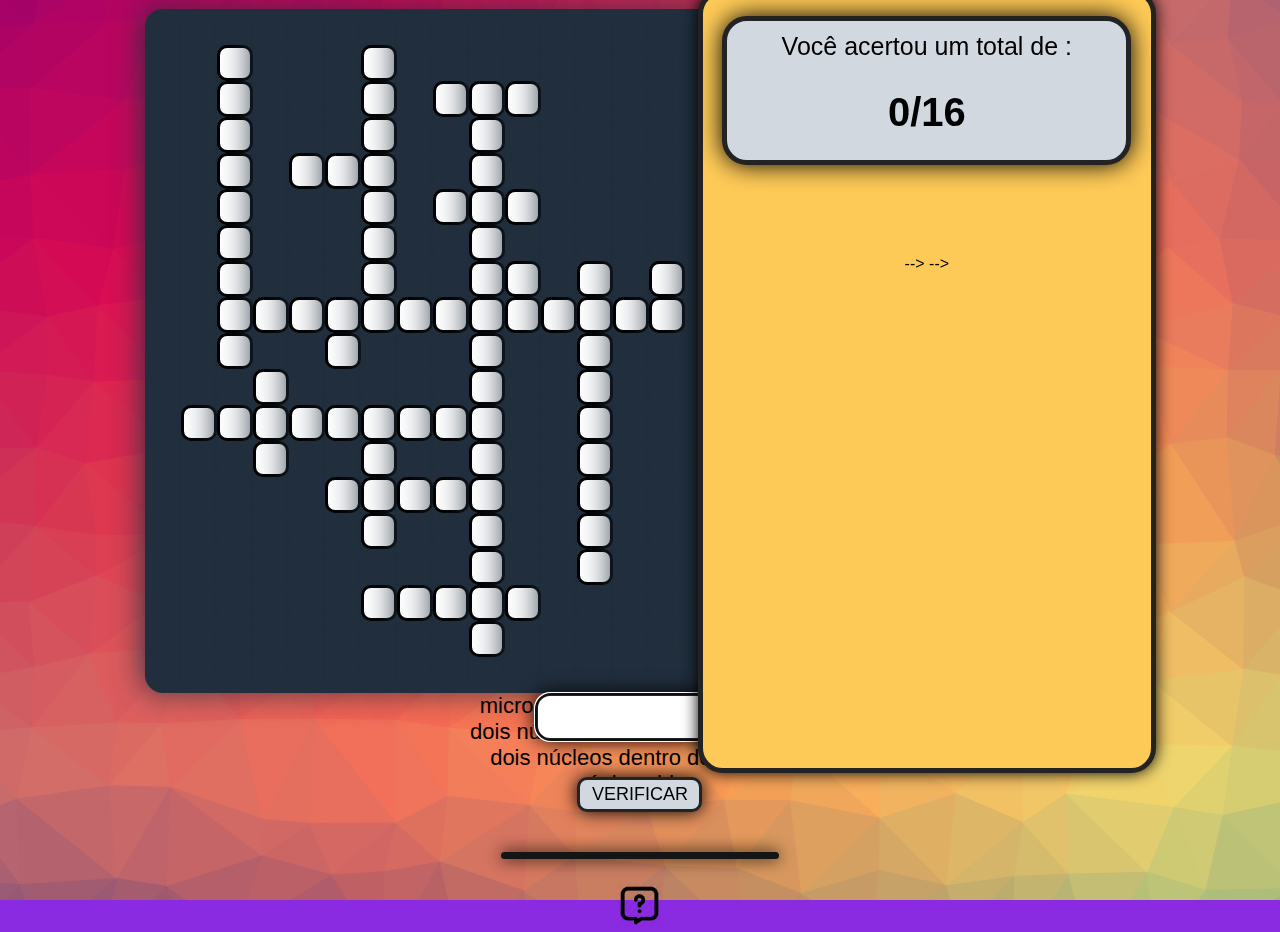
<file: index.html>
<!DOCTYPE html>
<html lang="pt">

<head>
    <meta charset="UTF-8">
    <meta http-equiv="X-UA-Compatible" content="IE=edge">
    <meta name="viewport" content="width=device-width, initial-scale=1.0">
    <title>Palavra-Cruzada</title>
    <link rel="shortcut icon" href="img/2.jpg">
</head>

<link rel="stylesheet" href="styles.css">

<body style="background-image: url(img/1.jpg);">
    <div class="container">

        <div id="TelaPrincipal">
            <!-- Coluna 1 -->
            <div class="Coluna">
                <div class="Celulas1" id="bordaLateralE01"></div>
                <div class="Celulas1" id="bordaLateralE"></div>
                <div class="Celulas1" id="bordaLateralE"></div>
                <div class="Celulas1" id="bordaLateralE"></div>
                <div class="Celulas1" id="bordaLateralE"></div>
                <div class="Celulas1" id="bordaLateralE"></div>
                <div class="Celulas1" id="bordaLateralE"></div>
                <div class="Celulas1" id="bordaLateralE"></div>
                <div class="Celulas1" id="bordaLateralE"></div>
                <div class="Celulas1" id="bordaLateralE"></div>
                <div class="Celulas1" id="bordaLateralE"></div>
                <div class="Celulas1" id="bordaLateralE"></div>
                <div class="Celulas1" id="bordaLateralE"></div>
                <div class="Celulas1" id="bordaLateralE"></div>
                <div class="Celulas1" id="bordaLateralE"></div>
                <div class="Celulas1" id="bordaLateralE"></div>
                <div class="Celulas1" id="bordaLateralE"></div>
                <div class="Celulas1" id="bordaLateralE"></div>
                <div class="Celulas1" id="bordaLateralE04"></div>
            </div>
            <!-- Coluna 2 -->
            <div class="Coluna">
                <div class="Celulas1" id="bordaSuperior"></div>
                <div class="Celulas" id="bordaLateralE05"></div>
                <div class="Celulas" id="CelulaVazia"></div>
                <div class="Celulas" id="CelulaVazia"></div>
                <div class="Celulas" id="CelulaVazia"></div>
                <div class="Celulas" id="CelulaVazia"></div>
                <div class="Celulas" id="CelulaVazia"></div>
                <div class="Celulas" id="CelulaVazia"></div>
                <div class="Celulas" id="CelulaVazia"></div>
                <div class="Celulas" id="CelulaVazia"></div>
                <div class="Celulas" id="CelulaVazia"></div>
                <div class="Celulas" id="CHAR_22"></div>
                <div class="Celulas" id="CelulaVazia"></div>
                <div class="Celulas" id="CelulaVazia"></div>
                <div class="Celulas" id="CelulaVazia"></div>
                <div class="Celulas" id="CelulaVazia"></div>
                <div class="Celulas" id="CelulaVazia"></div>
                <div class="Celulas" id="CelulaVazia"></div>
                <div class="Celulas1" id="bordaInferior"></div>
            </div>
            <!-- Coluna 3 -->
            <div class="Coluna">
                <div class="Celulas1" id="bordaSuperior"></div>
                <div class="Celulas" id="CHAR_1"></div>
                <div class="Celulas" id="CHAR_2"></div>
                <div class="Celulas" id="CHAR_3"></div>
                <div class="Celulas" id="CHAR_4"></div>
                <div class="Celulas" id="CHAR_5"></div>
                <div class="Celulas" id="CHAR_6"></div>
                <div class="Celulas" id="CHAR_7"></div>
                <div class="Celulas" id="CHAR_8"></div>
                <div class="Celulas" id="CHAR_9"></div>
                <div class="Celulas" id="CelulaVazia"></div>
                <div class="Celulas" id="CHAR_23"></div>
                <div class="Celulas" id="CelulaVazia"></div>
                <div class="Celulas" id="CelulaVazia"></div>
                <div class="Celulas" id="CelulaVazia"></div>
                <div class="Celulas" id="CelulaVazia"></div>
                <div class="Celulas" id="CelulaVazia"></div>
                <div class="Celulas" id="CelulaVazia"></div>
                <div class="Celulas1" id="bordaInferior"></div>
            </div>
            <!-- Coluna 4 -->
            <div class="Coluna">
                <div class="Celulas1" id="bordaSuperior"></div>
                <div class="Celulas" id="CelulaVazia"></div>
                <div class="Celulas" id="CelulaVazia"></div>
                <div class="Celulas" id="CelulaVazia"></div>
                <div class="Celulas" id="CelulaVazia"></div>
                <div class="Celulas" id="CelulaVazia"></div>
                <div class="Celulas" id="CelulaVazia"></div>
                <div class="Celulas" id="CelulaVazia"></div>
                <div class="Celulas" id="CHAR_31"></div>
                <div class="Celulas" id="CelulaVazia"></div>
                <div class="Celulas" id="CHAR_49"></div>
                <div class="Celulas" id="CHAR_24"></div>
                <div class="Celulas" id="CHAR_50"></div>
                <div class="Celulas" id="CelulaVazia"></div>
                <div class="Celulas" id="CelulaVazia"></div>
                <div class="Celulas" id="CelulaVazia"></div>
                <div class="Celulas" id="CelulaVazia"></div>
                <div class="Celulas" id="CelulaVazia"></div>
                <div class="Celulas1" id="bordaInferior"></div>
            </div>
            <!-- Coluna 5 -->
            <div class="Coluna">
                <div class="Celulas1" id="bordaSuperior"></div>
                <div class="Celulas" id="CelulaVazia"></div>
                <div class="Celulas" id="CelulaVazia"></div>
                <div class="Celulas" id="CelulaVazia"></div>
                <div class="Celulas" id="CHAR_79"></div>
                <div class="Celulas" id="CelulaVazia"></div>
                <div class="Celulas" id="CelulaVazia"></div>
                <div class="Celulas" id="CelulaVazia"></div>
                <div class="Celulas" id="CHAR_32"></div>
                <div class="Celulas" id="CelulaVazia"></div>
                <div class="Celulas" id="CelulaVazia"></div>
                <div class="Celulas" id="CHAR_25"></div>
                <div class="Celulas" id="CelulaVazia"></div>
                <div class="Celulas" id="CelulaVazia"></div>
                <div class="Celulas" id="CelulaVazia"></div>
                <div class="Celulas" id="CelulaVazia"></div>
                <div class="Celulas" id="CelulaVazia"></div>
                <div class="Celulas" id="CelulaVazia"></div>
                <div class="Celulas1" id="bordaInferior"></div>
            </div>
            <!-- Coluna 6 -->
            <div class="Coluna">
                <div class="Celulas1" id="bordaSuperior"></div>
                <div class="Celulas" id="CelulaVazia"></div>
                <div class="Celulas" id="CelulaVazia"></div>
                <div class="Celulas" id="CelulaVazia"></div>
                <div class="Celulas" id="CHAR_80"></div>
                <div class="Celulas" id="CelulaVazia"></div>
                <div class="Celulas" id="CelulaVazia"></div>
                <div class="Celulas" id="CelulaVazia"></div>
                <div class="Celulas" id="CHAR_16"></div>
                <div class="Celulas" id="CHAR_17"></div>
                <div class="Celulas" id="CelulaVazia"></div>
                <div class="Celulas" id="CHAR_26"></div>
                <div class="Celulas" id="CelulaVazia"></div>
                <div class="Celulas" id="CHAR_51"></div>
                <div class="Celulas" id="CelulaVazia"></div>
                <div class="Celulas" id="CelulaVazia"></div>
                <div class="Celulas" id="CelulaVazia"></div>
                <div class="Celulas" id="CelulaVazia"></div>
                <div class="Celulas1" id="bordaInferior"></div>
            </div>
            <!-- Coluna 7 -->
            <div class="Coluna">
                <div class="Celulas1" id="bordaSuperior"></div>
                <div class="Celulas" id="CHAR_55"></div>
                <div class="Celulas" id="CHAR_56"></div>
                <div class="Celulas" id="CHAR_57"></div>
                <div class="Celulas" id="CHAR_58"></div>
                <div class="Celulas" id="CHAR_59"></div>
                <div class="Celulas" id="CHAR_60"></div>
                <div class="Celulas" id="CHAR_61"></div>
                <div class="Celulas" id="CHAR_33"></div>
                <div class="Celulas" id="CelulaVazia"></div>
                <div class="Celulas" id="CelulaVazia"></div>
                <div class="Celulas" id="CHAR_27"></div>
                <div class="Celulas" id="CHAR_10"></div>
                <div class="Celulas" id="CHAR_11"></div>
                <div class="Celulas" id="CHAR_12"></div>
                <div class="Celulas" id="CelulaVazia"></div>
                <div class="Celulas" id="CHAR_41"></div>
                <div class="Celulas" id="CelulaVazia"></div>
                <div class="Celulas1" id="bordaInferior"></div>
            </div>
            <!-- Coluna 8 -->
            <div class="Coluna">
                <div class="Celulas1" id="bordaSuperior"></div>
                <div class="Celulas" id="CelulaVazia"></div>
                <div class="Celulas" id="CelulaVazia"></div>
                <div class="Celulas" id="CelulaVazia"></div>
                <div class="Celulas" id="CelulaVazia"></div>
                <div class="Celulas" id="CelulaVazia"></div>
                <div class="Celulas" id="CelulaVazia"></div>
                <div class="Celulas" id="CelulaVazia"></div>
                <div class="Celulas" id="CHAR_34"></div>
                <div class="Celulas" id="CelulaVazia"></div>
                <div class="Celulas" id="CelulaVazia"></div>
                <div class="Celulas" id="CHAR_28"></div>
                <div class="Celulas" id="CelulaVazia"></div>
                <div class="Celulas" id="CHAR_52"></div>
                <div class="Celulas" id="CelulaVazia"></div>
                <div class="Celulas" id="CelulaVazia"></div>
                <div class="Celulas" id="CHAR_42"></div>
                <div class="Celulas" id="CelulaVazia"></div>
                <div class="Celulas1" id="bordaInferior"></div>
            </div>
            <!-- Coluna 9 -->
            <div class="Coluna">
                <div class="Celulas1" id="bordaSuperior"></div>
                <div class="Celulas" id="CelulaVazia"></div>
                <div class="Celulas" id="CHAR_13"></div>
                <div class="Celulas" id="CelulaVazia"></div>
                <div class="Celulas" id="CelulaVazia"></div>
                <div class="Celulas" id="CHAR_46"></div>
                <div class="Celulas" id="CelulaVazia"></div>
                <div class="Celulas" id="CelulaVazia"></div>
                <div class="Celulas" id="CHAR_35"></div>
                <div class="Celulas" id="CelulaVazia"></div>
                <div class="Celulas" id="CelulaVazia"></div>
                <div class="Celulas" id="CHAR_29"></div>
                <div class="Celulas" id="CelulaVazia"></div>
                <div class="Celulas" id="CHAR_53"></div>
                <div class="Celulas" id="CelulaVazia"></div>
                <div class="Celulas" id="CelulaVazia"></div>
                <div class="Celulas" id="CHAR_43"></div>
                <div class="Celulas" id="CelulaVazia"></div>
                <div class="Celulas1" id="bordaInferior"></div>
            </div>
            <!-- Coluna 10 -->
            <div class="Coluna">
                <div class="Celulas1" id="bordaSuperior"></div>
                <div class="Celulas" id="CelulaVazia"></div>
                <div class="Celulas" id="CHAR_14"></div>
                <div class="Celulas" id="CHAR_70"></div>
                <div class="Celulas" id="CHAR_71"></div>
                <div class="Celulas" id="CHAR_47"></div>
                <div class="Celulas" id="CHAR_72"></div>
                <div class="Celulas" id="CHAR_18"></div>
                <div class="Celulas" id="CHAR_36"></div>
                <div class="Celulas" id="CHAR_73"></div>
                <div class="Celulas" id="CHAR_74"></div>
                <div class="Celulas" id="CHAR_30"></div>
                <div class="Celulas" id="CHAR_75"></div>
                <div class="Celulas" id="CHAR_54"></div>
                <div class="Celulas" id="CHAR_76"></div>
                <div class="Celulas" id="CHAR_77"></div>
                <div class="Celulas" id="CHAR_44"></div>
                <div class="Celulas" id="CHAR_78"></div>
                <div class="Celulas1" id="bordaInferior"></div>
            </div>
            <!-- Coluna 11 -->
            <div class="Coluna">
                <div class="Celulas1" id="bordaSuperior"></div>
                <div class="Celulas" id="CelulaVazia"></div>
                <div class="Celulas" id="CHAR_15"></div>
                <div class="Celulas" id="CelulaVazia"></div>
                <div class="Celulas" id="CelulaVazia"></div>
                <div class="Celulas" id="CHAR_48"></div>
                <div class="Celulas" id="CelulaVazia"></div>
                <div class="Celulas" id="CHAR_19"></div>
                <div class="Celulas" id="CHAR_37"></div>
                <div class="Celulas" id="CelulaVazia"></div>
                <div class="Celulas" id="CelulaVazia"></div>
                <div class="Celulas" id="CelulaVazia"></div>
                <div class="Celulas" id="CelulaVazia"></div>
                <div class="Celulas" id="CelulaVazia"></div>
                <div class="Celulas" id="CelulaVazia"></div>
                <div class="Celulas" id="CelulaVazia"></div>
                <div class="Celulas" id="CHAR_45"></div>
                <div class="Celulas" id="CelulaVazia"></div>
                <div class="Celulas1" id="bordaInferior"></div>
            </div>
            <!-- Coluna 12 -->
            <div class="Coluna">
                <div class="Celulas1" id="bordaSuperior"></div>
                <div class="Celulas" id="CelulaVazia"></div>
                <div class="Celulas" id="CelulaVazia"></div>
                <div class="Celulas" id="CelulaVazia"></div>
                <div class="Celulas" id="CelulaVazia"></div>
                <div class="Celulas" id="CelulaVazia"></div>
                <div class="Celulas" id="CelulaVazia"></div>
                <div class="Celulas" id="CelulaVazia"></div>
                <div class="Celulas" id="CHAR_38"></div>
                <div class="Celulas" id="CelulaVazia"></div>
                <div class="Celulas" id="CelulaVazia"></div>
                <div class="Celulas" id="CelulaVazia"></div>
                <div class="Celulas" id="CelulaVazia"></div>
                <div class="Celulas" id="CelulaVazia"></div>
                <div class="Celulas" id="CelulaVazia"></div>
                <div class="Celulas" id="CelulaVazia"></div>
                <div class="Celulas" id="CelulaVazia"></div>
                <div class="Celulas" id="CelulaVazia"></div>
                <div class="Celulas1" id="bordaInferior"></div>
            </div>
            <!-- Coluna 13 -->
            <div class="Coluna">
                <div class="Celulas1" id="bordaSuperior"></div>
                <div class="Celulas" id="CelulaVazia"></div>
                <div class="Celulas" id="CelulaVazia"></div>
                <div class="Celulas" id="CelulaVazia"></div>
                <div class="Celulas" id="CelulaVazia"></div>
                <div class="Celulas" id="CelulaVazia"></div>
                <div class="Celulas" id="CelulaVazia"></div>
                <div class="Celulas" id="CHAR_62"></div>
                <div class="Celulas" id="CHAR_39"></div>
                <div class="Celulas" id="CHAR_63"></div>
                <div class="Celulas" id="CHAR_64"></div>
                <div class="Celulas" id="CHAR_65"></div>
                <div class="Celulas" id="CHAR_66"></div>
                <div class="Celulas" id="CHAR_67"></div>
                <div class="Celulas" id="CHAR_68"></div>
                <div class="Celulas" id="CHAR_69"></div>
                <div class="Celulas" id="CelulaVazia"></div>
                <div class="Celulas" id="CelulaVazia"></div>
                <div class="Celulas1" id="bordaInferior"></div>
            </div>
            <!-- Coluna 14 -->
            <div class="Coluna">
                <div class="Celulas1" id="bordaSuperior"></div>
                <div class="Celulas" id="CelulaVazia"></div>
                <div class="Celulas" id="CelulaVazia"></div>
                <div class="Celulas" id="CelulaVazia"></div>
                <div class="Celulas" id="CelulaVazia"></div>
                <div class="Celulas" id="CelulaVazia"></div>
                <div class="Celulas" id="CelulaVazia"></div>
                <div class="Celulas" id="CelulaVazia"></div>
                <div class="Celulas" id="CHAR_40"></div>
                <div class="Celulas" id="CelulaVazia"></div>
                <div class="Celulas" id="CelulaVazia"></div>
                <div class="Celulas" id="CelulaVazia"></div>
                <div class="Celulas" id="CelulaVazia"></div>
                <div class="Celulas" id="CelulaVazia"></div>
                <div class="Celulas" id="CelulaVazia"></div>
                <div class="Celulas" id="CelulaVazia"></div>
                <div class="Celulas" id="CelulaVazia"></div>
                <div class="Celulas" id="CelulaVazia"></div>
                <div class="Celulas1" id="bordaInferior"></div>
            </div>
            <!-- Coluna 15 -->
            <div class="Coluna">
                <div class="Celulas1" id="bordaSuperior"></div>
                <div class="Celulas" id="CelulaVazia"></div>
                <div class="Celulas" id="CelulaVazia"></div>
                <div class="Celulas" id="CelulaVazia"></div>
                <div class="Celulas" id="CelulaVazia"></div>
                <div class="Celulas" id="CelulaVazia"></div>
                <div class="Celulas" id="CelulaVazia"></div>
                <div class="Celulas" id="CHAR_20"></div>
                <div class="Celulas" id="CHAR_21"></div>
                <div class="Celulas" id="CelulaVazia"></div>
                <div class="Celulas" id="CelulaVazia"></div>
                <div class="Celulas" id="CelulaVazia"></div>
                <div class="Celulas" id="CelulaVazia"></div>
                <div class="Celulas" id="CelulaVazia"></div>
                <div class="Celulas" id="CelulaVazia"></div>
                <div class="Celulas" id="CelulaVazia"></div>
                <div class="Celulas" id="CelulaVazia"></div>
                <div class="Celulas" id="CelulaVazia"></div>
                <div class="Celulas1" id="bordaInferior"></div>
            </div>
            <!-- Coluna 16 -->
            <div class="Coluna">
                <div class="Celulas1" id="bordaSuperior"></div>
                <div class="Celulas" id="CelulaVazia"></div>
                <div class="Celulas" id="CelulaVazia"></div>
                <div class="Celulas" id="CelulaVazia"></div>
                <div class="Celulas" id="CelulaVazia"></div>
                <div class="Celulas" id="CelulaVazia"></div>
                <div class="Celulas" id="CelulaVazia"></div>
                <div class="Celulas" id="CelulaVazia"></div>
                <div class="Celulas" id="CelulaVazia"></div>
                <div class="Celulas" id="CelulaVazia"></div>
                <div class="Celulas" id="CelulaVazia"></div>
                <div class="Celulas" id="CelulaVazia"></div>
                <div class="Celulas" id="CelulaVazia"></div>
                <div class="Celulas" id="CelulaVazia"></div>
                <div class="Celulas" id="CelulaVazia"></div>
                <div class="Celulas" id="CelulaVazia"></div>
                <div class="Celulas" id="CelulaVazia"></div>
                <div class="Celulas" id="CelulaVazia"></div>
                <div class="Celulas1" id="bordaInferior"></div>
            </div>
            <!-- Coluna 17 -->
            <div class="Coluna">
                <div class="Celulas1" id="bordaLateralD02"></div>
                <div class="Celulas1" id="bordaLateralD"></div>
                <div class="Celulas1" id="bordaLateralD"></div>
                <div class="Celulas1" id="bordaLateralD"></div>
                <div class="Celulas1" id="bordaLateralD"></div>
                <div class="Celulas1" id="bordaLateralD"></div>
                <div class="Celulas1" id="bordaLateralD"></div>
                <div class="Celulas1" id="bordaLateralD"></div>
                <div class="Celulas1" id="bordaLateralD"></div>
                <div class="Celulas1" id="bordaLateralD"></div>
                <div class="Celulas1" id="bordaLateralD"></div>
                <div class="Celulas1" id="bordaLateralD"></div>
                <div class="Celulas1" id="bordaLateralD"></div>
                <div class="Celulas1" id="bordaLateralD"></div>
                <div class="Celulas1" id="bordaLateralD"></div>
                <div class="Celulas1" id="bordaLateralD"></div>
                <div class="Celulas1" id="bordaLateralD"></div>
                <div class="Celulas1" id="bordaLateralD"></div>
                <div class="Celulas1" id="bordaLateralD03"></div>
            </div>
            <div class="Conteudo">
                <div class="Perguntas">
                    <div class="Contagem">

                        Você acertou um total de :<br> <br>

                        <b>
                            <span id="pontos">0</span>/16
                        </b>

                    </div>

                    <br> <br> <br> <br> <br>

                    <!-- <div class="ajuda" id="id_ajuda" style="display: none;">
                        <span id="resolucao">
                        <h4>Realize os seguintes exercícios de
                            Sistemas de Numeração para ter acesso à ajuda.</h4>
                            <span id="pgt_01">1. Transforme de Decimal para Binário: <br> </span>
                            A) <b>272</b> <input id="A_1"> <br>
                            <!--100010000 -->
                            <!-- B) <b>554</b> <input id="B_1"> <br>
                            <!-- 1000101010 -->
                            <!-- C) <b>139</b> <input id="C_1"> <br> <br> -->
                            <!--10001011 -->
                            <!-- <span id="pgt_02">2. Transforme de Hexadecimal para Octal: <br></span>
                            A) <b>444</b> <input id="A_2"> <br> -->
                            <!--2104 -->
                            <!-- B) <b>251</b> <input id="B_2"> <br> -->
                            <!--1121 -->
                            <!-- C) <b>666</b> <input id="C_2"> <br> <br> -->
                            <!--3146 -->
                            <!-- <span id="pgt_03">3. Transforme de Hexadecimal para Decimal: <br> </span>
                            A) <b>5B1</b> <input id="A_3"> <br> -->
                            <!--1457 -->
                            <!-- B) <b>BBC</b> <input id="B_3"> <br> -->
                            <!--3004 -->
                            <!-- C) <b>111</b> <input id="C_3"> <br> <br> -->
                            <!--273 -->
                        <!-- </span>
                        <button onclick="enviar()" id="bt_enviar">Enviar</button>
                        <button onclick="voltar()" id="bt_voltar">Voltar</button> --> --> -->
<a href=""></a>

                    </div>
                    <div id="Pergunta1">
                        <div class="Cx_Pergunta" id="Pergunta00">
                            É um microprocessador que possui (2) dois núcleos ou dois 'cérebros'. Há dois núcleos dentro
                            de apenas único chip.
                        </div>
                        <br> <br>

                        <input id="Resposta" autofocus>
                        <br> <br> <br>

                        <button id="botao00" onclick="bt_Resposta00()">Verificar</button>
                        <button id="botao01" onclick="bt_Resposta01()">Verificar</button>
                        <button id="botao02" onclick="bt_Resposta02()">Verificar</button>
                        <button id="botao03" onclick="bt_Resposta03()">Verificar</button>
                        <button id="botao04" onclick="bt_Resposta04()">Verificar</button>
                        <button id="botao05" onclick="bt_Resposta05()">Verificar</button>
                        <button id="botao06" onclick="bt_Resposta06()">Verificar</button>
                        <button id="botao07" onclick="bt_Resposta07()">Verificar</button>
                        <button id="botao08" onclick="bt_Resposta08()">Verificar</button>
                        <button id="botao09" onclick="bt_Resposta09()">Verificar</button>
                        <button id="botao10" onclick="bt_Resposta10()">Verificar</button>
                        <button id="botao11" onclick="bt_Resposta11()">Verificar</button>
                        <button id="botao12" onclick="bt_Resposta12()">Verificar</button>
                        <button id="botao13" onclick="bt_Resposta13()">Verificar</button>
                        <button id="botao14" onclick="bt_Resposta14()">Verificar</button>
                        <button id="botao15" onclick="bt_Resposta15()">Verificar</button>

                        <a href="inicio.html">
                            <button id="ret" onclick="retornar()" style="display: none;">
                                Reiniciar
                            </button>
                        </a>

                        <div class="Separar" id="repositorio"></div>
                        <img onclick="img_ajuda()" src="img/help.png" alt="ícone de ajuda para dúvidas">
                    </div>

                </div>
            </div>
        </div>
    </div>
</body>

</html>
<script>
    var contagem = 0;

    function bt_Resposta00() {
        var ax_Resposta = Resposta.value;
        var contagem = 0;
        if (ax_Resposta == "DualCore" ||
            ax_Resposta == "Dual core" ||
            ax_Resposta == "dual core" ||
            ax_Resposta == "dual Core" ||
            ax_Resposta == "DUAL CORE" ||
            ax_Resposta == "Dual-Core" ||
            ax_Resposta == "Dual-core" ||
            ax_Resposta == "dual-core" ||
            ax_Resposta == "DUAL-CORE" ||
            ax_Resposta == "DualCore" ||
            ax_Resposta == "Dualcore" ||
            ax_Resposta == "dualcore" ||
            ax_Resposta == "DUALCORE") {
            CHAR_1.innerHTML = `D`;
            CHAR_2.innerHTML = `U`;
            CHAR_3.innerHTML = `A`;
            CHAR_4.innerHTML = `L`;
            CHAR_5.innerHTML = `-`;
            CHAR_6.innerHTML = `C`;
            CHAR_7.innerHTML = `O`;
            CHAR_8.innerHTML = `R`;
            CHAR_9.innerHTML = `E`;
            botao00.style.display = "none";
            botao01.style.display = "block";
            botao02.style.display = "none";
            botao03.style.display = "none";
            botao04.style.display = "none";
            botao05.style.display = "none";
            botao06.style.display = "none";
            botao07.style.display = "none";
            botao08.style.display = "none";
            botao09.style.display = "none";
            botao10.style.display = "none";
            botao11.style.display = "none";
            botao12.style.display = "none";
            botao13.style.display = "none";
            botao14.style.display = "none";
            botao15.style.display = "none";
            ret.style.display = "none";
            Resposta.value = '';
            contagem = contagem + 1;
            pontos.innerHTML = contagem;
            Pergunta00.innerHTML = `É a parte de um SO, que realiza as instruções de um programa de computador, para executar a aritmética básica, lógica, e a entrada e saída de dados.`
        } else {
            alert("Resposta incorreta!")
            alert("Tente novamente.")
        }
    }

    function bt_Resposta01() {
        var ax_Resposta = Resposta.value;
        var contagem = 1;
        if (ax_Resposta == "CPU" ||
            ax_Resposta == "CPu" ||
            ax_Resposta == "Cpu" ||
            ax_Resposta == "cPU" ||
            ax_Resposta == "cPu" ||
            ax_Resposta == "CpU" ||
            ax_Resposta == "cpu" ||
            ax_Resposta == "cpU") {
            CHAR_10.innerHTML = `C`
            CHAR_11.innerHTML = `P`
            CHAR_12.innerHTML = `U`
            botao00.style.display = "none";
            botao01.style.display = "none";
            botao02.style.display = "block";
            botao03.style.display = "none";
            botao04.style.display = "none";
            botao05.style.display = "none";
            botao06.style.display = "none";
            botao07.style.display = "none";
            botao08.style.display = "none";
            botao09.style.display = "none";
            botao10.style.display = "none";
            botao11.style.display = "none";
            botao12.style.display = "none";
            botao13.style.display = "none";
            botao14.style.display = "none";
            botao15.style.display = "none";
            ret.style.display = "none";
            Resposta.value = '';
            Pergunta00.innerHTML = `Sigla em inglês de uma característica de um computador que dá possibilidades à leitura e escrita da memória do sistema independente de uma CPU.`;
            contagem = contagem + 1;
            pontos.innerHTML = contagem;
        } else {
            alert("Resposta incorreta!")
            alert("Tente novamente.")
        }
    }

    function bt_Resposta02() {

        var ax_Resposta = Resposta.value;
        var contagem = 2;
        if (ax_Resposta == "dma" ||
            ax_Resposta == "DMA" ||
            ax_Resposta == "Dma" ||
            ax_Resposta == "DMa" ||
            ax_Resposta == "DmA" ||
            ax_Resposta == "dMA" ||
            ax_Resposta == "dMa" ||
            ax_Resposta == "dmA") {
            CHAR_13.innerHTML = `D`
            CHAR_14.innerHTML = `M`
            CHAR_15.innerHTML = `A`
            botao00.style.display = "none";
            botao01.style.display = "none";
            botao02.style.display = "none";
            botao03.style.display = "block";
            botao04.style.display = "none";
            botao05.style.display = "none";
            botao06.style.display = "none";
            botao07.style.display = "none";
            botao08.style.display = "none";
            botao09.style.display = "none";
            botao10.style.display = "none";
            botao11.style.display = "none";
            botao12.style.display = "none";
            botao13.style.display = "none";
            botao14.style.display = "none";
            botao15.style.display = "none";
            ret.style.display = "none";
            Resposta.value = '';
            Pergunta00.innerHTML = `Uma série de processadores da marca Intel que foi lançado pela primeira vez ao mundo em 9 de Setembro de 2009 nos Estados Unidos da América.`;
            contagem = contagem + 1;
            pontos.innerHTML = contagem;
        } else {
            alert("Resposta incorreta!")
            alert("Tente novamente.")
        }
    }

    function bt_Resposta03() {
        var ax_Resposta = Resposta.value;
        var contagem = 3;
        if (ax_Resposta == "i5" ||
            ax_Resposta == "I5") {
            CHAR_16.innerHTML = `I`;
            CHAR_17.innerHTML = `5`;
            botao00.style.display = "none";
            botao01.style.display = "none";
            botao02.style.display = "none";
            botao03.style.display = "none";
            botao04.style.display = "block";
            botao05.style.display = "none";
            botao06.style.display = "none";
            botao07.style.display = "none";
            botao08.style.display = "none";
            botao09.style.display = "none";
            botao10.style.display = "none";
            botao11.style.display = "none";
            botao12.style.display = "none";
            botao13.style.display = "none";
            botao14.style.display = "none";
            botao15.style.display = "none";
            ret.style.display = "none";
            Resposta.value = '';
            Pergunta00.innerHTML = `Uma série de processadores da marca Intel que foi lançado pela primeira vez ao mundo em 17 de Novembro de 2008 nos Estados Unidos da América.`;
            contagem = contagem + 1;
            pontos.innerHTML = contagem;
        } else {
            alert("Resposta incorreta!")
            alert("Tente novamente.")
        }
    }

    function bt_Resposta04() {
        var ax_Resposta = Resposta.value;
        var contagem = 4;
        if (ax_Resposta == "i7" ||
            ax_Resposta == "I7") {
            CHAR_18.innerHTML = `I`;
            CHAR_19.innerHTML = `7`;
            botao00.style.display = "none";
            botao01.style.display = "none";
            botao02.style.display = "none";
            botao03.style.display = "none";
            botao04.style.display = "none";
            botao05.style.display = "block";
            botao06.style.display = "none";
            botao07.style.display = "none";
            botao08.style.display = "none";
            botao09.style.display = "none";
            botao10.style.display = "none";
            botao11.style.display = "none";
            botao12.style.display = "none";
            botao13.style.display = "none";
            botao14.style.display = "none";
            botao15.style.display = "none";
            ret.style.display = "none";
            Resposta.value = '';
            Pergunta00.innerHTML = `Nomenclatura para Seleção de Chip na língua inglesa. Geralmente o mesmo é utilizado com a lógica dos três estados.`;
            contagem = contagem + 1;
            pontos.innerHTML = contagem;
        } else {
            alert("Resposta incorreta!")
            alert("Tente novamente.")
        }
    }

    function bt_Resposta05() {
        var ax_Resposta = Resposta.value;
        var contagem = 5;
        if (ax_Resposta == "CS" ||
            ax_Resposta == "cs" ||
            ax_Resposta == "Cs" ||
            ax_Resposta == "cS") {
            CHAR_20.innerHTML = `C`;
            CHAR_21.innerHTML = `S`;
            botao00.style.display = "none";
            botao01.style.display = "none";
            botao02.style.display = "none";
            botao03.style.display = "none";
            botao04.style.display = "none";
            botao05.style.display = "none";
            botao06.style.display = "block";
            botao07.style.display = "none";
            botao08.style.display = "none";
            botao09.style.display = "none";
            botao10.style.display = "none";
            botao11.style.display = "none";
            botao12.style.display = "none";
            botao13.style.display = "none";
            botao14.style.display = "none";
            botao15.style.display = "none";
            ret.style.display = "none";
            Resposta.value = '';
            Pergunta00.innerHTML = `É um microprocessador que possui (4) quatro núcleos ou quatro 'cérebros'. Há quatro núcleos dentro de apenas único chip.`;
            contagem = contagem + 1;
            pontos.innerHTML = contagem;
        } else {
            alert("Resposta incorreta!")
            alert("Tente novamente.")
        }
    }

    function bt_Resposta06() {
        var ax_Resposta = Resposta.value;
        var contagem = 6;
        if (ax_Resposta == "QuadCore" ||
            ax_Resposta == "Quad core" ||
            ax_Resposta == "quad core" ||
            ax_Resposta == "quad Core" ||
            ax_Resposta == "QUAD CORE" ||
            ax_Resposta == "Quad-Core" ||
            ax_Resposta == "Quad-core" ||
            ax_Resposta == "quad-core" ||
            ax_Resposta == "QUAD-CORE" ||
            ax_Resposta == "QuadCore" ||
            ax_Resposta == "Quadcore" ||
            ax_Resposta == "quadcore" ||
            ax_Resposta == "QUADCORE") {
            CHAR_22.innerHTML = `Q`;
            CHAR_23.innerHTML = `U`;
            CHAR_24.innerHTML = `A`;
            CHAR_25.innerHTML = `D`;
            CHAR_26.innerHTML = `-`;
            CHAR_27.innerHTML = `C`;
            CHAR_28.innerHTML = `O`;
            CHAR_29.innerHTML = `R`;
            CHAR_30.innerHTML = `E`;
            botao00.style.display = "none";
            botao01.style.display = "none";
            botao02.style.display = "none";
            botao03.style.display = "none";
            botao04.style.display = "none";
            botao05.style.display = "none";
            botao06.style.display = "none";
            botao07.style.display = "block";
            botao08.style.display = "none";
            botao09.style.display = "none";
            botao10.style.display = "none";
            botao11.style.display = "none";
            botao12.style.display = "none";
            botao13.style.display = "none";
            botao14.style.display = "none";
            botao15.style.display = "none";
            ret.style.display = "none";
            Resposta.value = '';
            Pergunta00.innerHTML = `Corresponde a uma memória local rápida do microprocessador e também armazena informações binárias (instruções, endereços e também dados).`;
            contagem = contagem + 1;
            pontos.innerHTML = contagem;
        } else {
            alert("Resposta incorreta!")
            alert("Tente novamente.")
        }
    }

    function bt_Resposta07() {
        var ax_Resposta = Resposta.value;
        var contagem = 7;
        if (ax_Resposta == "Registradores" ||
            ax_Resposta == "REGISTRADORES" ||
            ax_Resposta == "registradores") {
            CHAR_31.innerHTML = `E`;
            CHAR_32.innerHTML = `G`;
            CHAR_33.innerHTML = `S`;
            CHAR_34.innerHTML = `T`;
            CHAR_35.innerHTML = `R`;
            CHAR_36.innerHTML = `A`;
            CHAR_37.innerHTML = `D`;
            CHAR_38.innerHTML = `O`;
            CHAR_39.innerHTML = `R`;
            CHAR_40.innerHTML = `E`;
            botao00.style.display = "none";
            botao01.style.display = "none";
            botao02.style.display = "none";
            botao03.style.display = "none";
            botao04.style.display = "none";
            botao05.style.display = "none";
            botao06.style.display = "none";
            botao07.style.display = "none";
            botao08.style.display = "block";
            botao09.style.display = "none";
            botao10.style.display = "none";
            botao11.style.display = "none";
            botao12.style.display = "none";
            botao13.style.display = "none";
            botao14.style.display = "none";
            botao15.style.display = "none";
            ret.style.display = "none";
            Resposta.value = '';
            Pergunta00.innerHTML = `Tipo de memória NÃO VOLÁTIL, ou seja, consegue manter informações mesmo quando não há alimentação. Se difere da ROM pois pode ser atualizada.`;
            contagem = contagem + 1;
            pontos.innerHTML = contagem;
        } else {
            alert("Resposta incorreta!")
            alert("Tente novamente.")
        }
    }

    function bt_Resposta08() {
        var ax_Resposta = Resposta.value;
        var contagem = 8;
        if (ax_Resposta == "Flash" ||
            ax_Resposta == "FLASH" ||
            ax_Resposta == "flash") {
            CHAR_41.innerHTML = `F`;
            CHAR_42.innerHTML = `L`;
            CHAR_43.innerHTML = `A`;
            CHAR_44.innerHTML = `S`;
            CHAR_45.innerHTML = `H`;
            botao00.style.display = "none";
            botao01.style.display = "none";
            botao02.style.display = "none";
            botao03.style.display = "none";
            botao04.style.display = "none";
            botao05.style.display = "none";
            botao06.style.display = "none";
            botao07.style.display = "none";
            botao08.style.display = "none";
            botao09.style.display = "block";
            botao10.style.display = "none";
            botao11.style.display = "none";
            botao12.style.display = "none";
            botao13.style.display = "none";
            botao14.style.display = "none";
            botao15.style.display = "none";
            ret.style.display = "none";
            Resposta.value = '';
            Pergunta00.innerHTML = `É um tipo de memória NÃO VOLATIL e muito conhecida, porém, diferente da Memória Flash, esse tipo de memória não pode ser regravada.`;
            contagem = contagem + 1;
            pontos.innerHTML = contagem;
        } else {
            alert("Resposta incorreta!")
            alert("Tente novamente.")
        }
    }

    function bt_Resposta09() {
        var ax_Resposta = Resposta.value;
        var contagem = 9;
        if (ax_Resposta == "rom" ||
            ax_Resposta == "ROM" ||
            ax_Resposta == "Rom") {
            CHAR_46.innerHTML = `R`;
            CHAR_47.innerHTML = `O`;
            CHAR_48.innerHTML = `M`;
            botao00.style.display = "none";
            botao01.style.display = "none";
            botao02.style.display = "none";
            botao03.style.display = "none";
            botao04.style.display = "none";
            botao05.style.display = "none";
            botao06.style.display = "none";
            botao07.style.display = "none";
            botao08.style.display = "none";
            botao09.style.display = "none";
            botao10.style.display = "block";
            botao11.style.display = "none";
            botao12.style.display = "none";
            botao13.style.display = "none";
            botao14.style.display = "none";
            botao15.style.display = "none";
            ret.style.display = "none";
            Resposta.value = '';
            Pergunta00.innerHTML = `É um tipo de memória VOLATIL, que guarda os arquivos do computados de forma temporária, ou seja, a mesma pode ser regravada várias e várias vezes.`;
            contagem = contagem + 1;
            pontos.innerHTML = contagem;
        } else {
            alert("Resposta incorreta!")
            alert("Tente novamente.")
        }
    }

    function bt_Resposta10() {
        var ax_Resposta = Resposta.value;
        var contagem = 10;
        if (ax_Resposta == "ram" ||
            ax_Resposta == "RAM" ||
            ax_Resposta == "Ram") {
            CHAR_49.innerHTML = `R`;
            CHAR_50.innerHTML = `M`;
            botao00.style.display = "none";
            botao01.style.display = "none";
            botao02.style.display = "none";
            botao03.style.display = "none";
            botao04.style.display = "none";
            botao05.style.display = "none";
            botao06.style.display = "none";
            botao07.style.display = "none";
            botao08.style.display = "none";
            botao09.style.display = "none";
            botao10.style.display = "none";
            botao11.style.display = "block";
            botao12.style.display = "none";
            botao13.style.display = "none";
            botao14.style.display = "none";
            botao15.style.display = "none";
            ret.style.display = "none";
            Resposta.value = '';
            Pergunta00.innerHTML = `É um tipo de memória que pode ser regravada. As informações são apagadas pela exposição à luz ultravioleta por aproximadamente 15 minutos.`;
            contagem = contagem + 1;
            pontos.innerHTML = contagem;
        } else {
            alert("Resposta incorreta!")
            alert("Tente novamente.")
        }
    }

    function bt_Resposta11() {
        var ax_Resposta = Resposta.value;
        var contagem = 11;
        if (ax_Resposta == "eprom" ||
            ax_Resposta == "EPROM" ||
            ax_Resposta == "EProm" ||
            ax_Resposta == "Eprom") {
            CHAR_51.innerHTML = `E`;
            CHAR_52.innerHTML = `R`;
            CHAR_53.innerHTML = `O`;
            CHAR_54.innerHTML = `M`;
            botao00.style.display = "none";
            botao01.style.display = "none";
            botao02.style.display = "none";
            botao03.style.display = "none";
            botao04.style.display = "none";
            botao05.style.display = "none";
            botao06.style.display = "none";
            botao07.style.display = "none";
            botao08.style.display = "none";
            botao09.style.display = "none";
            botao10.style.display = "none";
            botao11.style.display = "none";
            botao12.style.display = "block";
            botao13.style.display = "none";
            botao14.style.display = "none";
            botao15.style.display = "none";
            ret.style.display = "none";
            Resposta.value = '';
            Pergunta00.innerHTML = `Termo utilizado dentro da computação para a transferência de dados entre computadores.`;
            contagem = contagem + 1;
            pontos.innerHTML = contagem;
        } else {
            alert("Resposta incorreta!")
            alert("Tente novamente.")
        }

    }

    function bt_Resposta12() {
        var ax_Resposta = Resposta.value;
        var contagem = 12;
        if (ax_Resposta == "Data Bus" ||
            ax_Resposta == "DataBus" ||
            ax_Resposta == "databus" ||
            ax_Resposta == "DATABUS") {
            CHAR_55.innerHTML = `D`;
            CHAR_56.innerHTML = `A`;
            CHAR_57.innerHTML = `T`;
            CHAR_58.innerHTML = `A`;
            CHAR_59.innerHTML = `-`;
            CHAR_60.innerHTML = `B`;
            CHAR_61.innerHTML = `U`;
            botao00.style.display = "none";
            botao01.style.display = "none";
            botao02.style.display = "none";
            botao03.style.display = "none";
            botao04.style.display = "none";
            botao05.style.display = "none";
            botao06.style.display = "none";
            botao07.style.display = "none";
            botao08.style.display = "none";
            botao09.style.display = "none";
            botao10.style.display = "none";
            botao11.style.display = "none";
            botao12.style.display = "none";
            botao13.style.display = "block";
            botao14.style.display = "none";
            botao15.style.display = "none";
            ret.style.display = "none";
            Resposta.value = '';
            Pergunta00.innerHTML = `Um elemento da CPU que transmite a localização (endereço) de um dado ou de uma informação armazenada pelo computador.`;
            contagem = contagem + 1;
            pontos.innerHTML = contagem;
        } else {
            alert("Resposta incorreta!")
            alert("Tente novamente.")
        }
    }

    function bt_Resposta13() {
        var ax_Resposta = Resposta.value;
        var contagem = 13;
        if (ax_Resposta == "Adress Bus" ||
            ax_Resposta == "AdressBus" ||
            ax_Resposta == "adress bus" ||
            ax_Resposta == "adressbus" ||
            ax_Resposta == "ADRESSBUS") {
            CHAR_62.innerHTML = `A`;
            CHAR_63.innerHTML = `D`;
            CHAR_64.innerHTML = `E`;
            CHAR_65.innerHTML = `S`;
            CHAR_66.innerHTML = `S`;
            CHAR_67.innerHTML = `B`;
            CHAR_68.innerHTML = `U`;
            CHAR_69.innerHTML = `S`;
            botao00.style.display = "none";
            botao01.style.display = "none";
            botao02.style.display = "none";
            botao03.style.display = "none";
            botao04.style.display = "none";
            botao05.style.display = "none";
            botao06.style.display = "none";
            botao07.style.display = "none";
            botao08.style.display = "none";
            botao09.style.display = "none";
            botao10.style.display = "none";
            botao11.style.display = "none";
            botao12.style.display = "none";
            botao13.style.display = "none";
            botao14.style.display = "block";
            botao15.style.display = "none";
            ret.style.display = "none";
            Resposta.value = '';
            Pergunta00.innerHTML = `É um tipo de memória que tem sua utilidade a armazenação de dados e informações em grande quantidade.`;
            contagem = contagem + 1;
            pontos.innerHTML = contagem;
        } else {
            alert("Resposta incorreta!")
            alert("Tente novamente.")
        }
    }

    function bt_Resposta14() {
        var ax_Resposta = Resposta.value;
        var contagem = 14;
        if (ax_Resposta == "Memoria de Massa" ||
            ax_Resposta == "Memória de Massa" ||
            ax_Resposta == "memoria de massa" ||
            ax_Resposta == "mamória de massa") {
            CHAR_70.innerHTML = `E`;
            CHAR_71.innerHTML = `M`;
            CHAR_72.innerHTML = `R`;
            CHAR_73.innerHTML = `-`;
            CHAR_74.innerHTML = `D`;
            CHAR_75.innerHTML = `-`;
            CHAR_76.innerHTML = `A`;
            CHAR_77.innerHTML = `S`;
            CHAR_78.innerHTML = `A`;
            botao00.style.display = "none";
            botao01.style.display = "none";
            botao02.style.display = "none";
            botao03.style.display = "none";
            botao04.style.display = "none";
            botao05.style.display = "none";
            botao06.style.display = "none";
            botao07.style.display = "none";
            botao08.style.display = "none";
            botao09.style.display = "none";
            botao10.style.display = "none";
            botao11.style.display = "none";
            botao12.style.display = "none";
            botao13.style.display = "none";
            botao14.style.display = "none";
            botao15.style.display = "block";
            ret.style.display = "none";
            Resposta.value = '';
            Pergunta00.innerHTML = `Sigla para o circuito digital que realiza as operações lógicas e aritméticas. Peça fundamental para uma CPU.`;
            contagem = contagem + 1;
            pontos.innerHTML = contagem;
        } else {
            alert("Resposta incorreta!")
            alert("Tente novamente.")
        }
    }

    function bt_Resposta15() {
        var ax_Resposta = Resposta.value;
        var contagem = 15;
        if (ax_Resposta == "ula" ||
            ax_Resposta == "ULA" ||
            ax_Resposta == "Ula") {
            CHAR_79.innerHTML = `U`;
            CHAR_80.innerHTML = `L`;
            botao00.style.display = "none";
            botao01.style.display = "none";
            botao02.style.display = "none";
            botao03.style.display = "none";
            botao04.style.display = "none";
            botao05.style.display = "none";
            botao06.style.display = "none";
            botao07.style.display = "none";
            botao08.style.display = "none";
            botao09.style.display = "none";
            botao10.style.display = "none";
            botao11.style.display = "none";
            botao12.style.display = "none";
            botao13.style.display = "none";
            botao14.style.display = "none";
            botao15.style.display = "none";
            Pergunta00.style.display = 'none';
            Resposta.style.display = 'none';
            ret.style.display = "block";
            repositorio.innerHTML = `Link do Repositório no GitHub:
            Clique aqui`
            contagem = contagem + 1;
            pontos.innerHTML = contagem;
            alert("Parabéns!");
            alert('Você conseguiu finalizar o desafio!')
        } else {
            alert("Resposta incorreta!");
            alert("Tente novamente.");
        }
    }

    function img_ajuda() {
        Pergunta1.style.display = "none";
        id_ajuda.style.display = "block";
        alert('Você clicou no ícone de ajuda...');
        alert('Caso você queira voltar para o jogo, basta clicar no botão "Voltar".')
        alert('Todas as questões devem estar corretas para ter acesso à ajuda.')
    }

    function voltar() {
        Pergunta1.style.display = "block"
        id_ajuda.style.display = "none";
    }

    function enviar() {
        if (A_1.value == 100010000 &&
            B_1.value == 1000101010 &&
            C_1.value == 10001011 &&
            A_2.value == 2104 &&
            B_2.value == 1121 &&
            C_2.value == 3146 &&
            A_3.value == 1457 &&
            B_3.value == 3004 &&
            C_3.value == 273) {
            resolucao.innerHTML = `
                                   <h2> Gabarito do Jogo: </h2>
                                   <b>01-</b> Dual-Core; <br>
                                   <b>02-</b> CPU;<br>
                                   <b>03-</b> DMA;<br>
                                   <b>04-</b> I5;<br>
                                   <b>05-</b> I7;<br>
                                   <b>06-</b> CS;<br>
                                   <b>07-</b> Quad-Core;<br>
                                   <b>08-</b> Registradores;<br>
                                   <b>09-</b> Flash;<br>
                                   <b>10-</b> ROM;<br>
                                   <b>11-</b> RAM; <br>
                                   <b>12-</b> EPROM;<br>
                                   <b>13-</b> Data-Bus;<br>
                                   <b>14-</b> Adress-Bus;<br>
                                   <b>15-</b> Memoria de Massa;<br>
                                   <b>16-</b> Ula; <br> <br>`;
                                   bt_enviar.style.display = "none";
        } else {
            alert('Há algo de errado!')
            alert('Tente novamente!')
            alert('Revise com cuidado...')
        }
    }
</script>
</file>
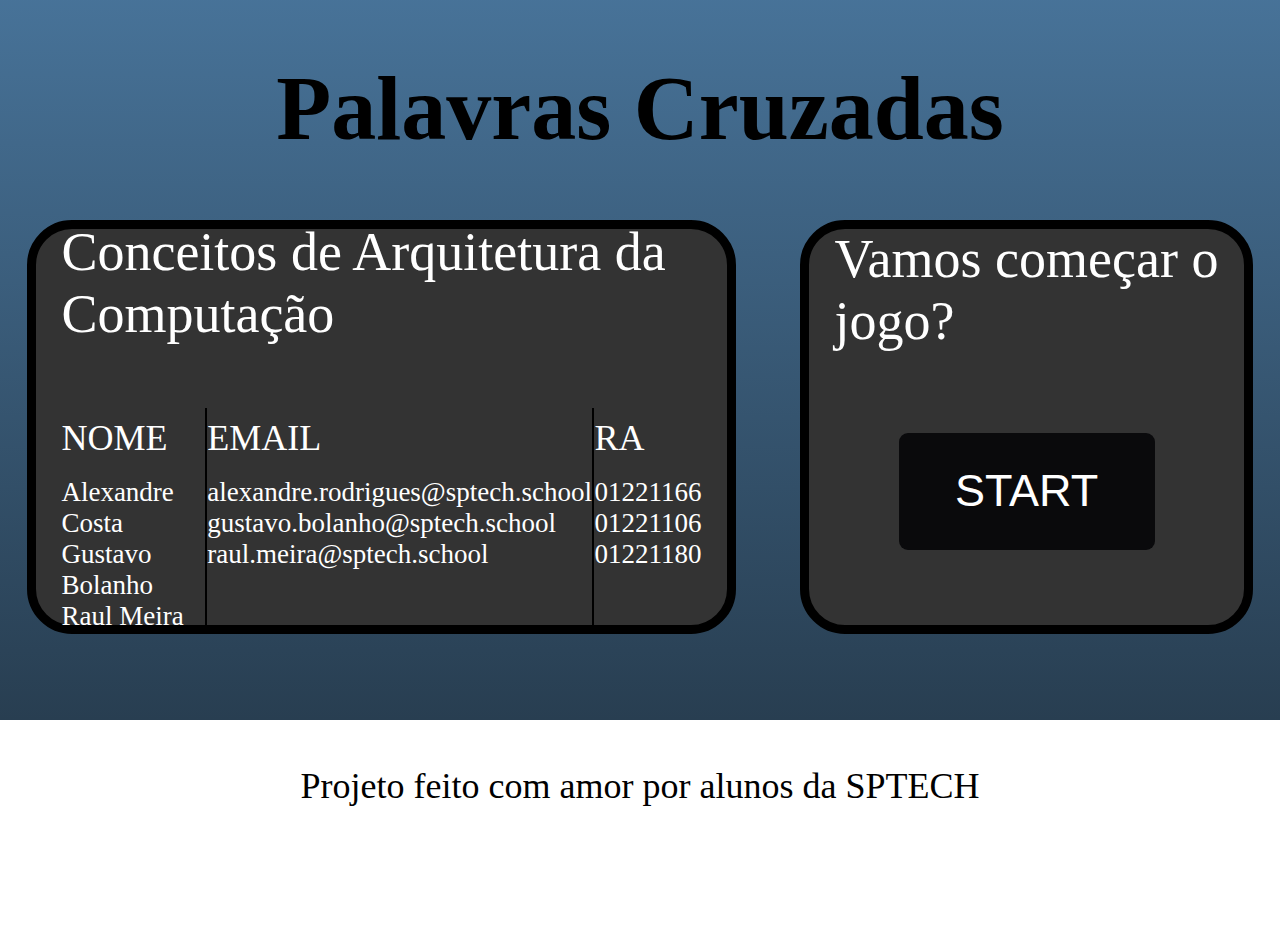
<file: inicial.html>
<!DOCTYPE html>
<html lang="en">

<head>
    <meta charset="UTF-8">
    <meta http-equiv="X-UA-Compatible" content="IE=edge">
    <meta name="viewport" content="width=device-width, initial-scale=1.0">
    <title>Document</title>
    <link rel="stylesheet" href="styleInicial.css">
</head>

<body>
    <div class="conteiner">

        <h1>Palavras Cruzadas</h1>

        <div class="pega-card">

            <div class="card">

                <div class="titulo">Conceitos de Arquitetura da Computação</div>

                <div class="escrita">

                    <div class="nome">
                        <p>NOME</p>
                        Alexandre Costa
                        <br>
                        Gustavo Bolanho
                        <br>
                        Raul Meira
                    </div>

                    <div class="barra">

                    </div>

                    <div class="email">
                        <p>EMAIL</p>
                        alexandre.rodrigues@sptech.school
                        <br>
                        gustavo.bolanho@sptech.school
                        <br>
                        raul.meira@sptech.school
                    </div>

                    <div class="barra">

                    </div>

                    <div class="RA">
                        <p>RA</p>
                        01221166
                        <br>
                        01221106
                        <br>
                        01221180
                    </div>
                </div>

            </div>

            <div class="start">
                <p> Vamos começar o jogo?</p>
                <br>
                <button onclick="start()" class="button"><a href="teste.html"><span>START</span></a></button>
            </div>

        </div>

    </div>

    <footer>
        <div class="rodape">
            Projeto feito com amor por alunos da SPTECH
        </div>
    </footer>

</body>

</html>
</file>
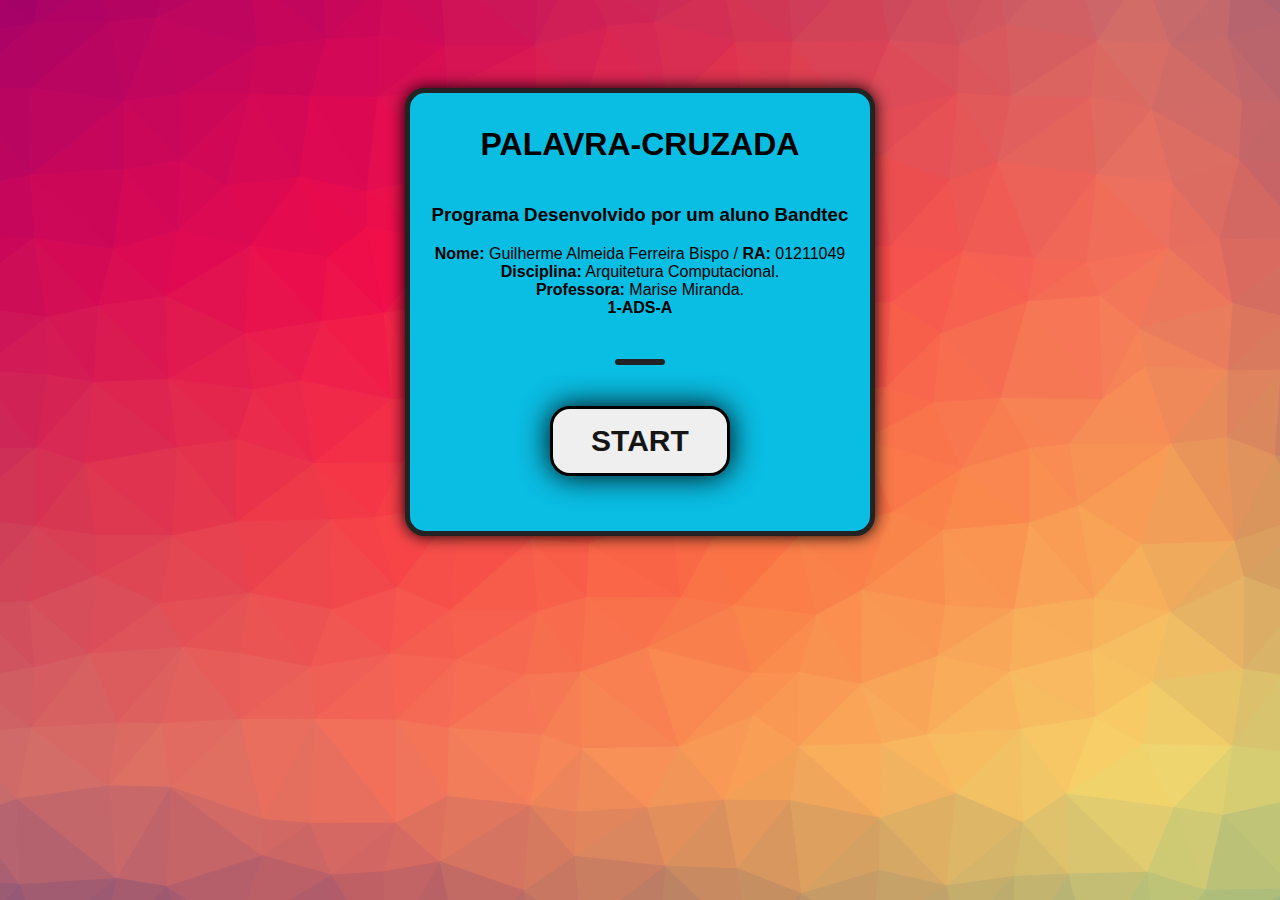
<file: inicio.html>
<!DOCTYPE html>
<html lang="pt">

<head>
    <meta charset="UTF-8">
    <meta http-equiv="X-UA-Compatible" content="IE=edge">
    <meta name="viewport" content="width=device-width, initial-scale=1.0">
    <title>Palavra-Cruzada</title>
    <link rel="shortcut icon" href="img/2.jpg">
</head>
<link rel="stylesheet" href="styles.css">

<body id="imgFUNDO" style="background-image: url(img/1.jpg);">
    
    <div class="container">
        <div id="inicio">
            <h1>Palavra-Cruzada</h1>
            <h3>Programa Desenvolvido por um aluno Bandtec </h3>
            <span id="DadosAluno">
                <b>Nome: <a href="www.linkedin.com/in/guilherme-almeida-ferreira-bispo
                    "> </b> Guilherme Almeida Ferreira Bispo / <b>RA:</b> 01211049 </a> <br>
                <b>Disciplina:</b> Arquitetura Computacional. <br>
                <b>Professora:</b> Marise Miranda. <br>
                <b>1-ADS-A</b>
                <br>
            </span>
            <div class="barrinha"></div>
            <a href="index.html"> <button>Start</button></a>
        </div>
    </div>

</html>
<script>
    var contagem = 0;

    function iniciar() {
        inicio.style.display = "none";
        TelaPrincipal.style.display = "block";
    }
</script>
</file>
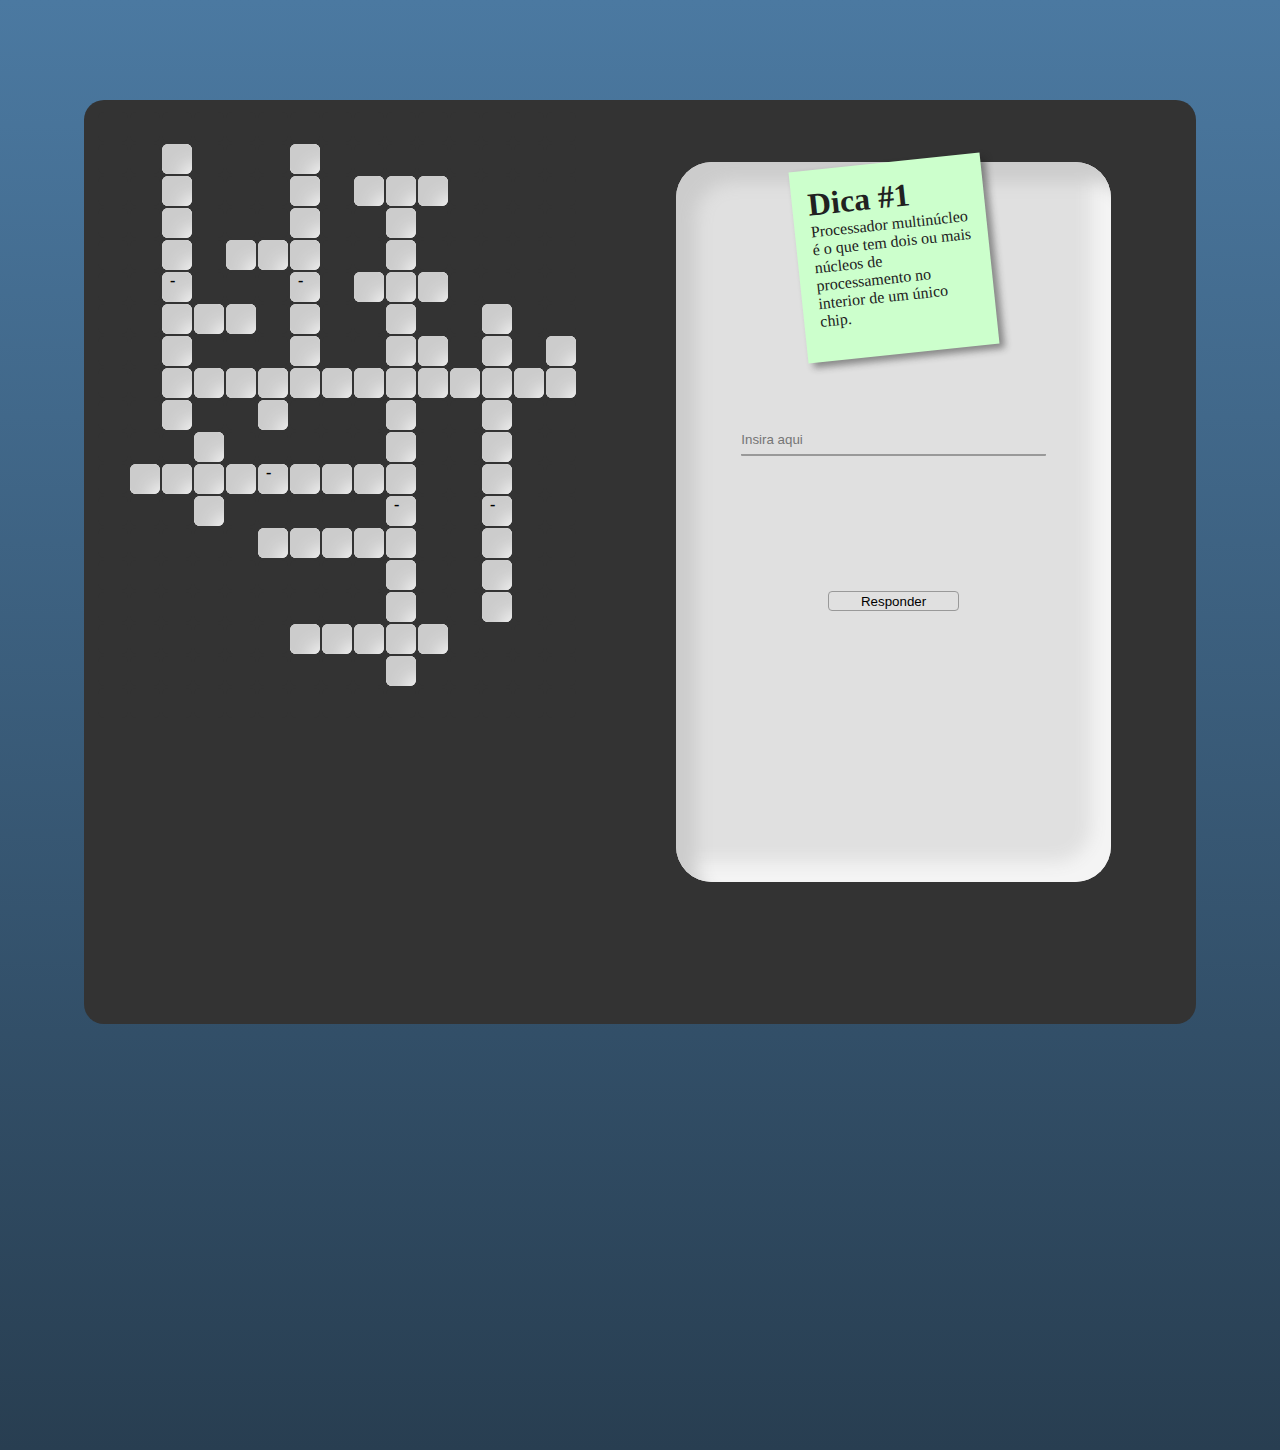
<file: teste.html>
<!DOCTYPE html>
<html lang="en">

<head>
    <meta charset="UTF-8">
    <meta http-equiv="X-UA-Compatible" content="IE=edge">
    <meta name="viewport" content="width=device-width, initial-scale=1.0">
    <title></title>
    <link rel="stylesheet" href="style.css">
</head>

<body>
    <div class="container">
        <div class="card">
            <div class="linha1">
                <div class="celulavazia"></div>
                <div class="celulavazia"></div>
                <div class="celulavazia"></div>
                <div class="celulavazia"></div>
                <div class="celulavazia"></div>
                <div class="celulavazia"></div>
                <div class="celulavazia"></div>
                <div class="celulavazia"></div>
                <div class="celulavazia"></div>
                <div class="celulavazia"></div>
                <div class="celulavazia"></div>
                <div class="celulavazia"></div>
                <div class="celulavazia"></div>
                <div class="celulavazia"></div>
                <div class="celulavazia"></div>
                <div class="celulavazia"></div>
                <div class="celulavazia"></div>
                <div class="celulavazia"></div>
                <div class="celulavazia"></div>
            </div>

            <div class="linha2">
                <div class="celulavazia"></div>
                <div class="celulavazia"></div>
                <div class="celulavazia"></div>
                <div class="celulavazia"></div>
                <div class="celulavazia"></div>
                <div class="celulavazia"></div>
                <div class="celulavazia"></div>
                <div class="celulavazia"></div>
                <div class="celulavazia"></div>
                <div class="celulavazia"></div>
                <div class="celulavazia"></div>
                <div id="q_quad" class="celulacheia"></div>
                <div class="celulavazia"></div>
                <div class="celulavazia"></div>
                <div class="celulavazia"></div>
                <div class="celulavazia"></div>
                <div class="celulavazia"></div>
                <div class="celulavazia"></div>
                <div class="celulavazia"></div>
            </div>

            <div class="linha3">
                <div class="celulavazia"></div>
                <div id="d_dual" class="celulacheia"></div>
                <div id="u_dual" class="celulacheia"></div>
                <div id="a_dual" class="celulacheia"></div>
                <div id="l_dual" class="celulacheia"></div>
                <div id="traco_dual" class="celulacheia"> <b>-</b> </div>
                <div id="c_dual" class="celulacheia"></div>
                <div id="o_dual" class="celulacheia"></div>
                <div id="r_dual_regist" class="celulacheia"></div>
                <div id="e_dual" class="celulacheia"></div>
                <div class="celulavazia"></div>
                <div id="u_quad" class="celulacheia"></div>
                <div class="celulavazia"></div>
                <div class="celulavazia"></div>
                <div class="celulavazia"></div>
                <div class="celulavazia"></div>
                <div class="celulavazia"></div>
                <div class="celulavazia"></div>
                <div class="celulavazia"></div>
            </div>
            <div class="linha4">
                <div class="celulavazia"></div>
                <div class="celulavazia"></div>
                <div class="celulavazia"></div>
                <div class="celulavazia"></div>
                <div class="celulavazia"></div>
                <div class="celulavazia"></div>
                <div id="p_cpu" class="celulacheia"></div>
                <div class="celulavazia"></div>
                <div id="e_Regist" class="celulacheia"></div>
                <div class="celulavazia"></div>
                <div id="r_Ram_ram" class="celulacheia"></div>
                <div id="a_Ram_quad" class="celulacheia"></div>
                <div id="m_Ram_ram" class="celulacheia"></div>
                <div class="celulavazia"></div>
                <div class="celulavazia"></div>
                <div class="celulavazia"></div>
                <div class="celulavazia"></div>
                <div class="celulavazia"></div>
                <div class="celulavazia"></div>
            </div>
            <div class="linha5">
                <div class="celulavazia"></div>
                <div class="celulavazia"></div>
                <div class="celulavazia"></div>
                <div class="celulavazia"></div>
                <div id="u_ula" class="celulacheia"></div>
                <div class="celulavazia"></div>
                <div id="u_cpu" class="celulacheia"></div>
                <div class="celulavazia"></div>
                <div id="g_regist" class="celulacheia"></div>
                <div class="celulavazia"></div>
                <div class="celulavazia"></div>
                <div id="d_quad" class="celulacheia"></div>
                <div class="celulavazia"></div>
                <div class="celulavazia"></div>
                <div class="celulavazia"></div>
                <div class="celulavazia"></div>
                <div class="celulavazia"></div>
                <div class="celulavazia"></div>
                <div class="celulavazia"></div>
            </div>
            <div class="linha6">
                <div class="celulavazia"></div>
                <div class="celulavazia"></div>
                <div class="celulavazia"></div>
                <div class="celulavazia"></div>
                <div id="l_ula" class="celulacheia"></div>
                <div class="celulavazia"></div>
                <div class="celulavazia"></div>
                <div class="celulavazia"></div>
                <div id="i_regist_i5" class="celulacheia"></div>
                <div id="i_i5" class="celulacheia"></div>
                <div class="celulavazia"></div>
                <div id="traco_quadcore" class="celulacheia"> <b>-</b> </div>
                <div class="celulavazia"></div>
                <div id="e_eprom" class="celulacheia"></div>
                <div class="celulavazia"></div>
                <div class="celulavazia"></div>
                <div class="celulavazia"></div>
                <div class="celulavazia"></div>
                <div class="celulavazia"></div>
            </div>
            <div class="linha7">
                <div class="celulavazia"></div>
                <div id="d_data" class="celulacheia"></div>
                <div id="a_data" class="celulacheia"></div>
                <div id="t_data" class="celulacheia"></div>
                <div id="a_ula_data" class="celulacheia"></div>
                <div id="traco_data" class="celulacheia"> <b>-</b> </div>
                <div id="b_dataBus" class="celulacheia"></div>
                <div id="u_dataBus" class="celulacheia"></div>
                <div id="s_dataBus_regist" class="celulacheia"></div>
                <div class="celulavazia"></div>
                <div class="celulavazia"></div>
                <div id="c_quadCore_ccpu" class="celulacheia"></div>
                <div class="celulavazia"></div>
                <div id="p_ccpu_eprom" class="celulacheia"></div>
                <div class="celulavazia"></div>
                <div class="celulavazia"></div>
                <div id="f_flash" class="celulacheia"></div>
                <div class="celulavazia"></div>
                <div class="celulavazia"></div>
            </div>
            <div class="linha8">
                <div class="celulavazia"></div>
                <div class="celulavazia"></div>
                <div class="celulavazia"></div>
                <div class="celulavazia"></div>
                <div class="celulavazia"></div>
                <div class="celulavazia"></div>
                <div class="celulavazia"></div>
                <div class="celulavazia"></div>
                <div id="t_regist" class="celulacheia"></div>
                <div class="celulavazia"></div>
                <div class="celulavazia"></div>
                <div id="o_quadcore" class="celulacheia"></div>
                <div class="celulavazia"></div>
                <div id="r_eprom" class="celulacheia"></div>
                <div class="celulavazia"></div>
                <div class="celulavazia"></div>
                <div id="l_flash" class="celulacheia"></div>
                <div class="celulavazia"></div>
                <div class="celulavazia"></div>
            </div>
            <div class="linha9">
                <div class="celulavazia"></div>
                <div class="celulavazia"></div>
                <div id="d_dma" class="celulacheia"></div>
                <div class="celulavazia"></div>
                <div class="celulavazia"></div>
                <div id="r_rom" class="celulacheia"></div>
                <div class="celulavazia"></div>
                <div class="celulavazia"></div>
                <div id="r_regist" class="celulacheia"></div>
                <div class="celulavazia"></div>
                <div class="celulavazia"></div>
                <div id="r_quadCore" class="celulacheia"></div>
                <div class="celulavazia"></div>
                <div id="o_eprom" class="celulacheia"></div>
                <div class="celulavazia"></div>
                <div class="celulavazia"></div>
                <div id="a_flash" class="celulacheia"></div>
                <div class="celulavazia"></div>
                <div class="celulavazia"></div>
            </div>
            <div class="linha10">
                <div class="celulavazia"></div>
                <div class="celulavazia"></div>
                <div id="m_memoria_dma" class="celulacheia"></div>
                <div id="e_memoria" class="celulacheia"></div>
                <div id="m_memoria" class="celulacheia"></div>
                <div id="o_memoria_rom" class="celulacheia"></div>
                <div id="r_memoria" class="celulacheia"></div>
                <div id="i_memoria_i7" class="celulacheia"></div>
                <div id="a_memoria_regist" class="celulacheia"></div>
                <div id="traco_memoria" class="celulacheia"></div>
                <div id="d_memDeMassa" class="celulacheia"></div>
                <div id="e_memDeMassa_quadCore" class="celulacheia"></div>
                <div id="traco_memDeMassa" class="celulacheia"> <b>-</b> </div>
                <div id="m_massa_eprom" class="celulacheia"></div>
                <div id="a_massa" class="celulacheia"></div>
                <div id="s_massa" class="celulacheia"></div>
                <div id="s_massa2_flash" class="celulacheia"></div>
                <div id="a_massa2" class="celulacheia"></div>
                <div class="celulavazia"></div>
            </div>
            <div class="linha10">
                <div class="celulavazia"></div>
                <div class="celulavazia"></div>
                <div id="a_dma" class="celulacheia"></div>
                <div class="celulavazia"></div>
                <div class="celulavazia"></div>
                <div id="m_rom" class="celulacheia"></div>
                <div class="celulavazia"></div>
                <div id="i7_i7" class="celulacheia"></div>
                <div id="d_regist" class="celulacheia"></div>
                <div class="celulavazia"></div>
                <div class="celulavazia"></div>
                <div class="celulavazia"></div>
                <div class="celulavazia"></div>
                <div class="celulavazia"></div>
                <div class="celulavazia"></div>
                <div class="celulavazia"></div>
                <div id="h_flash" class="celulacheia"></div>
                <div class="celulavazia"></div>
                <div class="celulavazia"></div>
            </div>
            <div class="linha11">
                <div class="celulavazia"></div>
                <div class="celulavazia"></div>
                <div class="celulavazia"></div>
                <div class="celulavazia"></div>
                <div class="celulavazia"></div>
                <div class="celulavazia"></div>
                <div class="celulavazia"></div>
                <div class="celulavazia"></div>
                <div id="o_regist" class="celulacheia"></div>
                <div class="celulavazia"></div>
                <div class="celulavazia"></div>
                <div class="celulavazia"></div>
                <div class="celulavazia"></div>
                <div class="celulavazia"></div>
                <div class="celulavazia"></div>
                <div class="celulavazia"></div>
                <div class="celulavazia"></div>
                <div class="celulavazia"></div>
                <div class="celulavazia"></div>
            </div>
            <div class="linha12">
                <div class="celulavazia"></div>
                <div class="celulavazia"></div>
                <div class="celulavazia"></div>
                <div class="celulavazia"></div>
                <div class="celulavazia"></div>
                <div class="celulavazia"></div>
                <div id="a_adress" class="celulacheia"></div>
                <div id="d_adress" class="celulacheia"></div>
                <div id="r_adress_regist" class="celulacheia"></div>
                <div id="e_adress" class="celulacheia"></div>
                <div id="s_adress" class="celulacheia"></div>
                <div id="s_adress2" class="celulacheia"></div>
                <div id="traco_adress" class="celulacheia"> <b>-</b> </div>
                <div id="b_adressBus" class="celulacheia"></div>
                <div id="u_adressBus" class="celulacheia"></div>
                <div id="s_adressBus" class="celulacheia"></div>
                <div class="celulavazia"></div>
                <div class="celulavazia"></div>
                <div class="celulavazia"></div>
            </div>
            <div class="linha13">
                <div class="celulavazia"></div>
                <div class="celulavazia"></div>
                <div class="celulavazia"></div>
                <div class="celulavazia"></div>
                <div class="celulavazia"></div>
                <div class="celulavazia"></div>
                <div class="celulavazia"></div>
                <div class="celulavazia"></div>
                <div id="e_regist" class="celulacheia"></div>
                <div class="celulavazia"></div>
                <div class="celulavazia"></div>
                <div class="celulavazia"></div>
                <div class="celulavazia"></div>
                <div class="celulavazia"></div>
                <div class="celulavazia"></div>
                <div class="celulavazia"></div>
                <div class="celulavazia"></div>
                <div class="celulavazia"></div>
                <div class="celulavazia"></div>
            </div>
            <div class="linha14">
                <div class="celulavazia"></div>
                <div class="celulavazia"></div>
                <div class="celulavazia"></div>
                <div class="celulavazia"></div>
                <div class="celulavazia"></div>
                <div class="celulavazia"></div>
                <div class="celulavazia"></div>
                <div id="c_cs" class="celulacheia"></div>
                <div id="s_cs_regist" class="celulacheia"></div>
                <div class="celulavazia"></div>
                <div class="celulavazia"></div>
                <div class="celulavazia"></div>
                <div class="celulavazia"></div>
                <div class="celulavazia"></div>
                <div class="celulavazia"></div>
                <div class="celulavazia"></div>
                <div class="celulavazia"></div>
                <div class="celulavazia"></div>
                <div class="celulavazia"></div>
            </div>
            <div class="painel" id="painel1">
                    <ul>
                        <li>
                            <a href="#" contenteditable>
                                <h2>Dica #<span id="cont">1</span></h2>
                                <p id="dica">Processador multinúcleo é o que tem dois ou mais núcleos de processamento
                                    no interior de um único chip.

                                </p>

                            </a>
                        </li>
                    </ul>
                    <input id="resposta_input" type="text" placeholder="Insira aqui">
                    <button onclick="verificar()" id="botao0">Responder</button>
                    <button onclick="verificar1()" id="botao1">Responder</button>
                    <button onclick="verificar2()" id="botao2">Responder</button>
                    <button onclick="verificar3()" id="botao3">Responder</button>
                    <button onclick="verificar4()" id="botao4">Responder</button>
                    <button onclick="verificar5()" id="botao5">Responder</button>
                    <button onclick="verificar6()" id="botao6">Responder</button>
                    <button onclick="verificar7()" id="botao7">Responder</button>
                    <button onclick="verificar8()" id="botao8"> Responder</button>
                    <button onclick="verificar9()" id="botao9">Responder</button>
                    <button onclick="verificar10()" id="botao10">Responder</button>
                    <button onclick="verificar11()" id="botao11">Responder</button>
                    <button onclick="verificar12()" id="botao12">Responder</button>
                    <button onclick="verificar13()" id="botao13">Responder</button>
                    <button onclick="verificar14()" id="botao14">Responder</button>
                    <button onclick="verificar15()" id="botao15">Responder</button>

                </div>
                <div class="painel" id="painel2" style="display: none;">
                    <!-- <ul>
                    <li>
                        <a href="#" contenteditable>
                            <h2>Dica #2</h2>
                            <p>São usados para armazenar as informações  necessárias para a execução das instruções pela CPU
                            </p>
                        </a>
                    </li> -->
                    <!-- </ul> -->
                    <!-- <input id="resposta2" type="text" placeholder="Insira aqui"> -->

                </div>
            </div>
        </div>


</body>

</html>
<script>
    var cnt = 1
    function verificar() {
        var resposta = resposta_input.value
        if (resposta == 'dualcore') {
            d_dual.innerHTML = "<b>D</b>"
            u_dual.innerHTML = "<b>U</b>"
            a_dual.innerHTML = "<b>A</b>"
            l_dual.innerHTML = "<b>L</b>"
            traco_dual.innerHTML = "<b>-</b>"
            c_dual.innerHTML = "<b>C</b>"
            o_dual.innerHTML = "<b>O</b>"
            r_dual_regist.innerHTML = "<b>R</b>"
            e_dual.innerHTML = "<b>E</b>"
            botao0.style.display = "none"
            botao1.style.display = "block"
            dica.innerHTML = `São usados para armazenar as informações  necessárias para a execução das instruções pela CPU`
            cnt += 1
            cont.innerHTML = `${cnt}`


        } else {
            alert("Resposta Incorreta")
        }
    }

    function verificar1() {
        var resposta = resposta_input.value
        if (resposta == 'registradores') {
            r_dual_regist.innerHTML = "<b>R</b>"
            e_Regist.innerHTML = "<b>E</b>"
            g_regist.innerHTML = "<b>G</b>"
            i_regist_i5.innerHTML = "<b>I</b>"
            s_dataBus_regist.innerHTML = "<b>S</b>"
            t_regist.innerHTML = "<b>T</b>"
            r_regist.innerHTML = "<b>R</b>"
            a_memoria_regist.innerHTML = "<b>A</b>"
            d_regist.innerHTML = "<b>D</b>"
            o_regist.innerHTML = "<b>O</b>"
            r_adress_regist.innerHTML = "<b>R</b>"
            e_regist.innerHTML = "<b>E</b>"
            s_cs_regist.innerHTML = "<b>S</b>"
            botao1.style.display = "none"
            botao2.style.display = "block"
            dica.innerHTML = `um sistema dentro de um computador ou dispositivo, consistindo em um conector ou conjunto de fios, que fornece transporte de dados.`
            cnt += 1
            cont.innerHTML = `${cnt}`

        }
        else {
            alert("Resposta Incorreta")
        }
    }
    function verificar2() {
        var resposta = resposta_input.value
        if (resposta == 'databus') {
            d_data.innerHTML = "<b>D</b>"
            a_data.innerHTML = "<b>A</b>"
            t_data.innerHTML = "<b>T</b>"
            a_ula_data.innerHTML = "<b>A</b>"
            traco_data.innerHTML = "<b>-</b>"
            b_dataBus.innerHTML = "<b>B</b>"
            u_dataBus.innerHTML = "<b>U</b>"
            s_dataBus_regist = "<b>S</b>"
            botao2.style.display = "none"
            botao3.style.display = "block"
            dica.innerHTML = `Um circuito digital que realiza operações de adição e booleana AND`
            cnt += 1
            cont.innerHTML = `${cnt}`
        }
        else {
            alert("Resposta Incorreta")
        }
    }
    function verificar3() {
        var resposta = resposta_input.value
        if (resposta == 'ula') {
            u_ula.innerHTML = "<b>U</b>"
            l_ula.innerHTML = "<b>L</b>"
            a_ula_data.innerHTML = "<b>A</b>"
            botao3.style.display = "none"
            botao4.style.display = "block"
            dica.innerHTML = ` Armazenar grandes quantidades de informações. Os dados armazenados não são perdidos quando desligamos o equipamento`
            cnt += 1
            cont.innerHTML = `${cnt}`

        }
        else {
            alert("Resposta Incorreta")
        }

    }

    function verificar4() {
        var resposta = resposta_input.value
        if (resposta == 'memoria de massa') {
            m_memoria_dma.innerHTML = "<b>M</b>"
            e_memoria.innerHTML = "<b>E</b>"
            m_memoria.innerHTML = "<b>M</b>"
            o_memoria_rom.innerHTML = "<b>O</b>"
            r_memoria.innerHTML = "<b>R</b>"
            i_memoria_i7.innerHTML = "<b>I</b>"
            a_memoria_regist.innerHTML = "<b>A</b>"
            traco_memoria.innerHTML = "<b>-</b>"
            d_memDeMassa.innerHTML = "<b>D</b>"
            e_memDeMassa_quadCore.innerHTML = "<b>E</b>"
            traco_memDeMassa.innerHTML = "<b>-</b>"
            m_massa_eprom.innerHTML = "<b>M</b>"
            a_massa.innerHTML = "<b>A</b>"
            s_massa.innerHTML = "<b>S</b>"
            s_massa2_flash.innerHTML = "<b>S</b>"
            a_massa2.innerHTML = "<b>A</b>"
            botao4.style.display = "none"
            botao5.style.display = "block"
            dica.innerHTML = `método que permite que um dispositivo de entrada e saída envie ou receba dados diretamente da memória principal.`
            cnt += 1
            cont.innerHTML = `${cnt}`

        }
        else {
            alert("Resposta Incorreta")
        }

    }
    function verificar5() {
        var resposta = resposta_input.value
        if (resposta == 'dma') {
            d_dma.innerHTML = "<b>D</b>"
            m_memoria_dma.innerHTML = "<b>M</b>"
            a_dma.innerHTML = "<b>A</b>"

            botao5.style.display = "none"
            botao6.style.display = "block"
            dica.innerHTML = `Um tipo de memória que permite apenas a leitura`
            cnt += 1
            cont.innerHTML = `${cnt}`

        }
        else {
            alert("Resposta Incorreta")
        }

    }
    function verificar6() {
        var resposta = resposta_input.value
        if (resposta == 'rom') {
            r_rom.innerHTML = "<b>R</b>"
            o_memoria_rom.innerHTML = "<b>O</b>"
            m_rom.innerHTML = "<b>M</b>"
            botao6.style.display = "none"
            botao7.style.display = "block"
            dica.innerHTML = `Processador que pode ter de quatro até dez núcleos`
            cnt += 1
            cont.innerHTML = `${cnt}`

        }
        else {
            alert("Resposta Incorreta")
        }
    }
    function verificar7() {
        var resposta = resposta_input.value
        if (resposta == 'i7') {
            i_memoria_i7.innerHTML = "<b>I</b>"
            i7_i7.innerHTML = "<b>7</b>"

            botao7.style.display = "none"
            botao8.style.display = "block"
            dica.innerHTML = `Um tipo de processador que comporta quatro núcleos de processamento de dados.`
            cnt += 1
            cont.innerHTML = `${cnt}`

        }
        else {
            alert("Resposta Incorreta")
        }
    }
    function verificar8() {
        var resposta = resposta_input.value
        if (resposta == 'quad core') {
            q_quad.innerHTML = "<b>Q</b>"
            u_quad.innerHTML = "<b>U</b>"
            a_Ram_quad.innerHTML = "<b>A</b>"
            d_quad.innerHTML = "<b>D</b>"
            traco_quadcore.innerHTML = "<b>-</b>"
            c_quadCore_ccpu.innerHTML = "<b>C</b>"
            o_quadcore.innerHTML = "<b>O</b>"
            r_quadCore.innerHTML = "<b>R</b>"
            e_memDeMassa_quadCore.innerHTML = "<b>E</b>"

            botao8.style.display = "none"
            botao9.style.display = "block"
            dica.innerHTML = `Um tipo de memória que permite a leitura e a escrita, utilizada como memória primária em sistemas eletrônicos digitais`
            cnt += 1
            cont.innerHTML = `${cnt}`

        }
        else {
            alert("Resposta Incorreta")
        }
    }
    function verificar9() {
        var resposta = resposta_input.value
        if (resposta == 'ram') {
            r_Ram_ram.innerHTML = "<b>R</b>"
            a_Ram_quad.innerHTML = "<b>A</b>"
            m_Ram_ram.innerHTML = "<b>M</b>"
            botao9.style.display = "none"
            botao10.style.display = "block"

            dica.innerHTML = `É a parte de um sistema computacional, que realiza as instruções.`
            cnt += 1
            cont.innerHTML = `${cnt}`

        }
        else {
            alert("Resposta Incorreta")
        }
    }

    function verificar10() {
        var resposta = resposta_input.value
        if (resposta == 'cpu') {
            c_dual.innerHTML = "<b>C</b>"
            p_cpu.innerHTML = "<b>P</b>"
            u_cpu.innerHTML = "<b>U</b>"
            botao10.style.display = "none"
            botao11.style.display = "block"
            dica.innerHTML = `Um tipo de chip de memória de computador que mantém seus dados quando a energia é desligada.`
            cnt += 1
            cont.innerHTML = `${cnt}`

        }
        else {
            alert("Resposta Incorreta")
        }
    }
    function verificar11() {
        var resposta = resposta_input.value
        if (resposta == 'eprom') {
            e_eprom.innerHTML = "<b>E</b>"
            p_ccpu_eprom.innerHTML = "<b>P</b>"
            r_eprom.innerHTML = "<b>R</b>"
            o_eprom.innerHTML = "<b>O</b>"
            m_massa_eprom.innerHTML = "<b>M</b>"
            botao11.style.display = "none"
            botao12.style.display = "block"
            dica.innerHTML = `Processador com 4 núcleos intel`
            cnt += 1
            cont.innerHTML = `${cnt}`

        }
        else {
            alert("Resposta Incorreta")
        }
    }
    function verificar12() {
        var resposta = resposta_input.value
        if (resposta == 'i5') {
            i_regist_i5.innerHTML = "<b>I</b>"
            i_i5.innerHTML = "<b>5</b>"

            botao12.style.display = "none"
            botao13.style.display = "block"
            dica.innerHTML = `Um tipo de dispositivo de armazenamento não volátil`
            cnt += 1
            cont.innerHTML = `${cnt}`

        }
        else {
            alert("Resposta Incorreta")
        }
    }
    function verificar13() {
        var resposta = resposta_input.value
        if (resposta == 'flash') {
            f_flash.innerHTML = "<b>F</b>"
            l_flash.innerHTML = "<b>L</b>"
            a_flash.innerHTML = "<b>A</b>"
            s_massa2_flash.innerHTML = "<b>S</b>"
            h_flash.innerHTML = "<b>H</b>"
            botao13.style.display = "none"
            botao14.style.display = "block"
            dica.innerHTML = `uma arquitetura de barramento de computador usada para transferir dados entre dispositivos identificados pelo endereço de hardware da memória física`
            cnt += 1
            cont.innerHTML = `${cnt}`

        }
        else {
            alert("Resposta Incorreta")
        }
    }
    function verificar14() {
        var resposta = resposta_input.value
        if (resposta == 'adress bus') {
            a_adress.innerHTML = "<b>A</b>"
            r_adress_regist.innerHTML = "<b>R</b>"
            d_adress.innerHTML = "<b>D</b>"
            e_adress.innerHTML = "<b>E</b>"
            s_adress.innerHTML = "<b>S</b>"
            s_adress2.innerHTML = "<b>S</b>"
            traco_adress.innerHTML = "<b>-</b>"
            b_adressBus.innerHTML = "<b>B</b>"
            u_adressBus.innerHTML = "<b>U</b>"
            s_adressBus.innerHTML = "<b>S</b>"
            botao14.style.display = "none"
            botao15.style.display = "block"
            dica.innerHTML = `nome de uma linha de controle na eletrônica digital usada para selecionar um dos circuitos integrados`
            cnt += 1
            cont.innerHTML = `${cnt}`

        }
        else {
            alert("Resposta Incorreta")
        }
    }
    function verificar15() {
        var resposta = resposta_input.value
        if (resposta == 'cs') {
            c_cs.innerHTML = "<b>C</b>"
            s_cs_regist.innerHTML = "<b>S</b>"

            botao15.style.display = "none"
            // botao14.style.display = "block"
            alert ("PARABENS!!!! VOCE GANHOU O JOGO!!")

        }
        else {
            alert("Resposta Incorreta")
        }
        
        
    }

</script>
</file>
<file: styles.css>
body {
    margin: 0;
    font-family: Trebuchet MS, sans-serif;
    height: 100%;
}

html {
    margin: 0;
    width: 100%;
    height: 100%;
    background-color: blueviolet;
}

.container {
    width: 86%;
    margin: auto;
    height: 100%;
    display: flex;
    /* background-color: rgb(107, 189, 121); */
}         
a {
    text-decoration: none;
    color: black;
}

#inicio {
    background-color: #0abde3;
    height: auto;
    width: auto;
    margin-left: 1%;
    margin: auto;
    margin-top: 8%;
    text-align: center;
    padding: 1% 2% 5% 2%;
    border-radius: 20px;
    border: 5px solid #232323;
    box-shadow: 0 0 1em black;
}
#inicio h1 {
    text-transform: uppercase;
    margin-bottom: 10%;
}

.barrinha {
    height: 6px;
    width: 50px;
    margin: auto;
    border-radius: 100px;
    margin-top: 10%;
    background-color: #232323;
    
}

#inicio button {
    height: 70px;
    width: 180px;
    font-size: 30px;
    text-transform: uppercase;
    margin-top: 10%;
    border-radius: 20px;
    border: 3px solid black;
    box-shadow: 0 0 1em black;
    background-color: d1d8e0;
    color: #161515;
    font-weight: bold;
    cursor: pointer;
}

#TelaPrincipal {
    display: block;
    width: 90%;
    height: 95%;
    margin: auto;
    margin-top: 1vh;
    margin-bottom: 1vh;
    /* background-color: tomato; */
    
}

#CHAR_1, #CHAR_2, #CHAR_3, #CHAR_5, #CHAR_6, #CHAR_7, #CHAR_8, #CHAR_9, #CHAR_10, #CHAR_11, #CHAR_16, #CHAR_15, #CHAR_14, #CHAR_13, #CHAR_12, #CHAR_17, #CHAR_18, #CHAR_19, #CHAR_20, #CHAR_21, #CHAR_26, #CHAR_25, #CHAR_24, #CHAR_23, #CHAR_22, #CHAR_27, #CHAR_28, #CHAR_29, #CHAR_30, #CHAR_31,
#CHAR_36, #CHAR_35, #CHAR_34, #CHAR_33, #CHAR_32, #CHAR_37, #CHAR_38, #CHAR_39, #CHAR_40, #CHAR_41, #CHAR_46, #CHAR_45, #CHAR_44, #CHAR_43, #CHAR_42, #CHAR_47, #CHAR_48, #CHAR_49, #CHAR_50, #CHAR_51, #CHAR_56, #CHAR_55, #CHAR_54, #CHAR_53, #CHAR_52, #CHAR_57, #CHAR_58, #CHAR_59, #CHAR_60, #CHAR_61,#CHAR_66, #CHAR_65, #CHAR_64, #CHAR_63, #CHAR_62, #CHAR_67, #CHAR_68, #CHAR_69, #CHAR_70, #CHAR_71, #CHAR_72, #CHAR_73, #CHAR_74, #CHAR_75, #CHAR_76, #CHAR_77, #CHAR_78, #CHAR_79, #CHAR_80, #CHAR_4 {
    background-color: white;
    border: 3px solid black;
    /* border-radius: 6.5px; */

}

#CelulaVazia {
    background-color: #222f3e;
    /* border: 3px solid #222f3e; */ 
    background-image: url();
    

}

.Celulas {
    height: 30px;
    width: 30px;
    background-color: #222f3e;
    border: 3px solid #222f3e;
    border-radius: 10px;
    font-size: 27px;
    font-weight: bold;
    text-align: center;
}

#bordaLateralE {
    background-color: #222f3e;
}
#bordaLateralE01 {
    background-color: #222f3e;
    border-top-left-radius: 25px

}
#bordaLateralD02 {
    background-color: #222f3e;
    border-top-right-radius: 25px;
}
#bordaLateralD03 {
    background-color: #222f3e;
    border-bottom-right-radius: 25px;
}
#bordaLateralE04 {
    background-color: #222f3e;
    border-bottom-left-radius: 25px;
}

#bordaLateralE05 {
    background-color: #222f3e;
    /* border-top-left-radius: 25px;  */
} 

#bordaSuperior {
    background-color: #222f3e;
}

#bordaInferior {
    background-color: #222f3e;
}

#bordaLateralD {
    background-color: #222f3e;
}

.Celulas1 {
    height: 30px;
    width: 30px;
    border: 3px solid #222f3e;
    
}


.Coluna {
    display: block;
    float: left;
    height: 50%;
    display: inline-table;
    background-color: #222f3e;
    border-radius: 25px;
    box-shadow: 0 0 2em #222f3e;
    
} 

.Conteudo {
    height: auto;
    width: 40%;
    margin: auto;
    text-align: center;
    
}

.Perguntas {
    background-color: #feca57;
    width: 35%;
    position: fixed;
    margin-left: 20%;
    padding-top: 1%;
    padding-bottom: 10%;
    border-radius: 25px;
    border: 5px solid #232323;
    height: 70.3%;
    box-shadow: 0 0 1em black;
}

.Contagem {
    background-color: #d1d8e0;
    height: auto;
    width: 89%;
    margin: auto;
    margin-top: 2%;
    text-align: center;
    font-size: 25px;
    border-radius: 25px;
    padding-top: 2.5%;
    padding-bottom: 5.5%;
    border: 5px solid #232323;
    box-shadow: 0 0 1em black;
}

.Contagem b {
    font-size: 40px;
}    

#pontos {
    font-size: 40px;
}

#Pergunta1 {
    margin-top: -5%;
    
}

#Pergunta1 input {
    height: 40px;
    width: 200px;
    border-radius: 15px;
    border: 3px solid #232323;
    text-align: center;
    font-size: 20px;
    box-shadow: 0 0 1em black;
}

#Pergunta1 button {
    height: 35px;
    width: 125px;
    border-radius: 10px;
    border: 3px solid #232323;
    background-color: #d1d8e0;
    cursor: pointer;
    box-shadow: 0 0 1em black;
    font-size: 18px;
    text-transform: uppercase;
}

#botao01 { 
    display: none;
    margin: auto;

}
#botao02 { 
    display: none;
    margin: auto;
}
#botao03 { 
    display: none;
    margin: auto;
}
#botao04 { 
    display: none;
    margin: auto;
}
#botao05 { 
    display: none;
    margin: auto;
}
#botao06 { 
    display: none;
    margin: auto;
}
#botao07 { 
    display: none;
    margin: auto;
}
#botao08 { 
    display: none;
    margin: auto;
}
#botao09 { 
    display: none;
    margin: auto;
}
#botao10 { 
    display: none;
    margin: auto;
}
#botao11 { 
    display: none;
    margin: auto;
}
#botao12 { 
    display: none;
    margin: auto;
}
#botao13 { 
    display: none;
    margin: auto;
}
#botao14 { 
    display: none;
    margin: auto;
}
#botao15 { 
    display: none;
    margin: auto;
}

.Separar {
    height: 7.5px;
    width: 70%;
    margin: auto;
    margin-top: 10%;
    margin-bottom: 10%;
    border-radius: 100px;
    background-color: #161515;
    box-shadow: 0 0 1em black;
}
#Pergunta1 img {
    height: 45px;
    cursor: pointer;
    margin-top: -4%;
}

.Cx_Pergunta {
    height: 95px;
    width: 90%;
    margin: auto;
    font-size: 22px;
}
button#ret {
    height: 70px;
    width: 200px;
    font-size: 30px;
    text-transform: uppercase;
    margin-top: 10%;
    border-radius: 20px;
    border: 3px solid black;
    box-shadow: 0 0 1em black;
    background-color: #d1d8e0;
    color: #161515;
    font-weight: bold;
    cursor: pointer;
    margin: auto;
}

.ajuda {
    background-color: plum;
    width: 87%;
    height: 84%;
    margin: auto;
    margin-top: -13% ;
    padding: 0% 1% 1% 1%;
    border-radius: 25px;
    border: 5px solid #232323;
    box-shadow: black 0px 0px 1em;
}

.ajuda input {
    height: 15px;
    width: 140px;
    border-radius: 8px;
    text-align: center;
    background-color: honeydew;
}

.ajuda h4 {
    margin: 15px 1px 25px 1px;
}
#bt_enviar, #bt_voltar {
    height: 40px;
    width: 90px;
    border-radius: 15px;
    border: 3px solid #223;
    font-size: 16px;
    text-transform: uppercase;
    font-weight: bold;
}
#bt_enviar {
    background-color: lightgreen;
}
#bt_voltar {
    background-color: lightsalmon;
}
</file>
<file: styleInicial.css>
body {
    
    margin: 0;
}

.conteiner {
    margin-top: -10vh;
    display: flex;
    justify-content: center;
    flex-direction: column;
    align-items: center;
    background: linear-gradient(to bottom, #4b79a1, #283e51);;
    height: 90vh;
   

}

.conteiner h1 {
    font-size: 10vh;
    display: flex;
    justify-content: center;
    font-family: 'Reenie Beanie';

}

.card .titulo {

    font-size: 6vh;
    display: flex;
    justify-content: center;
    /* margin-left: 10vw; */
}

.pega-card {
    display: flex;
    justify-content: space-evenly;
}

.card {
    display: flex;
    flex-direction: column;
    justify-content: center;
    width: 50vw;
    background-color: #333333;
    height: 40vh;
    padding: 2vh 2vw;
    border: 1vh black solid;
    border-radius: 5vh;
    color: white;
}

.card .escrita {
    display: flex;
    flex-direction: row;
    justify-content: space-around;
    margin-top: 7vh;
    color: white;
}

.escrita p {
    font-size: 4vh;
    margin-top: 1vh;
    margin-bottom: 2vh;
}

.barra {
    height: 25vh;
    width: 0.25vw;
    background-color: black;
}

.nome,
.email,
.RA {
    font-size: 3vh;
}

.start {
    width: 30vw;
    height: 40vh;
    padding: 2vh 2vw;
    background-color: #333333;
    margin-left: 5vw;
    border: 1vh black solid;
    border-radius: 5vh;
    display: flex;
    flex-direction: column;
    justify-content: center;
    align-items: center;
    color: white;

}

.start p {
    font-size: 6vh;
    margin-top: -7.5vh;
}

.button {
    border-radius: 1vh;
    background-color: #0a0a0c;
    border: none;
    color: white;
    text-align: center;
    font-size: 5vh;
    padding: 3vh;
    width: 20vw;
    height: 13vh;
    cursor: pointer;
    margin: 1vh;
}

.button span {
    position: relative;
    transition: 0.5s;
    color: white;
}

.button span:after {
    content: "\00bb";
    position: absolute;
    opacity: 0;
    top: 0;
    right: -5vh;
    transition: 0.8s;
}

.button:hover span {
    padding-right: 3vh;
}

.button:hover span:after {
    opacity: 1;
    right: 0;
}

a {
    text-decoration: none;
}

.rodape{
    height: 10vh;
    display: flex;
    justify-content: center;
    margin-top: 5vh;
    font-size: 4vh;
    
}
</file>
<file: style.css>
* {
    padding: 0;
    margin: 0;
}

.container {
    background: linear-gradient(to bottom, #4b79a1, #283e51);;
    height: 150vh;
    width: 100%;
    padding-top: 100px;
    display: flex;
    justify-content: center;
}

.card {
    /* margin-left: 70px; */
    background-color: #333333;
    height: 100vh;
    width: 85vw;
    padding: 12px;
    display: flex;
    border-radius: 20px;
}

.card b {
padding: 8px;
margin-top: 1cm;
}

.celulavazia {
    background-color: #333333;
    height: 30px;
    width: 30px;
    border-radius: 6px;
    margin-bottom: 2px;
    margin-left: 2px;
}

.celulacheia {

    background-color: rgb(255, 255, 255);
    height: 30px;
    width: 30px;
    border-radius: 6px;
    margin-bottom: 2px;
    margin-left: 2px;
    background: #e0e0e0;
    box-shadow: inset 20px 20px 17px #cccccc,
        inset -20px -20px 17px #f4f4f4;
}


.painel {
    align-items: center;
    flex-direction: column;
    display: flex;
    height: 80%;
    width: 40%;
    margin-left: 100px;
    margin-top: 50px;
    border-radius: 36px;
    background: #e0e0e0;
    box-shadow: inset 20px 20px 17px #cccccc,
        inset -20px -20px 17px #f4f4f4;
}


h2 {
    font-weight: bold;
    font-size: 2rem;
  }
  p {
    font-family: 'Reenie Beanie';
    font-size: 1rem;
  }
  ul,li{
    list-style:none;
  }
  ul{
    display: flex;
    flex-wrap: wrap;
    justify-content: center;
  }
  ul li a{
    text-decoration:none;
    color:#212121;
    background:#cfc;
    display:block;
    height:10em;
    width:10em;
    padding:1em;
    box-shadow: 5px 5px 7px rgba(33, 33, 33, 0.463);
    transform: rotate(-6deg);
    transition: transform .15s linear;
  }

  input {
      margin-top: 70px;
      width: 70%;
      height: 30px;
      background-color: transparent;
      border-top: none;
      border-left: none;
      border-right: none;
      border-bottom: solid #999 2px;
      outline-style: none;
      border-radius: 1px;
  }

  button {
      
      margin-top: 15vh;
      width: 30%;
      height: 20px;
      background-color: transparent;
      border: solid #999 1px;
      cursor: pointer;
      border-radius: 4px;
    }
    #botao1, #botao2, #botao3, #botao4, #botao5, #botao6, #botao7, #botao8, #botao9, #botao10, #botao11, #botao12, #botao13, #botao14, #botao15 { 
      display: none;
      margin: auto;
  
  }
  .venceu {
  
  }
</file>
